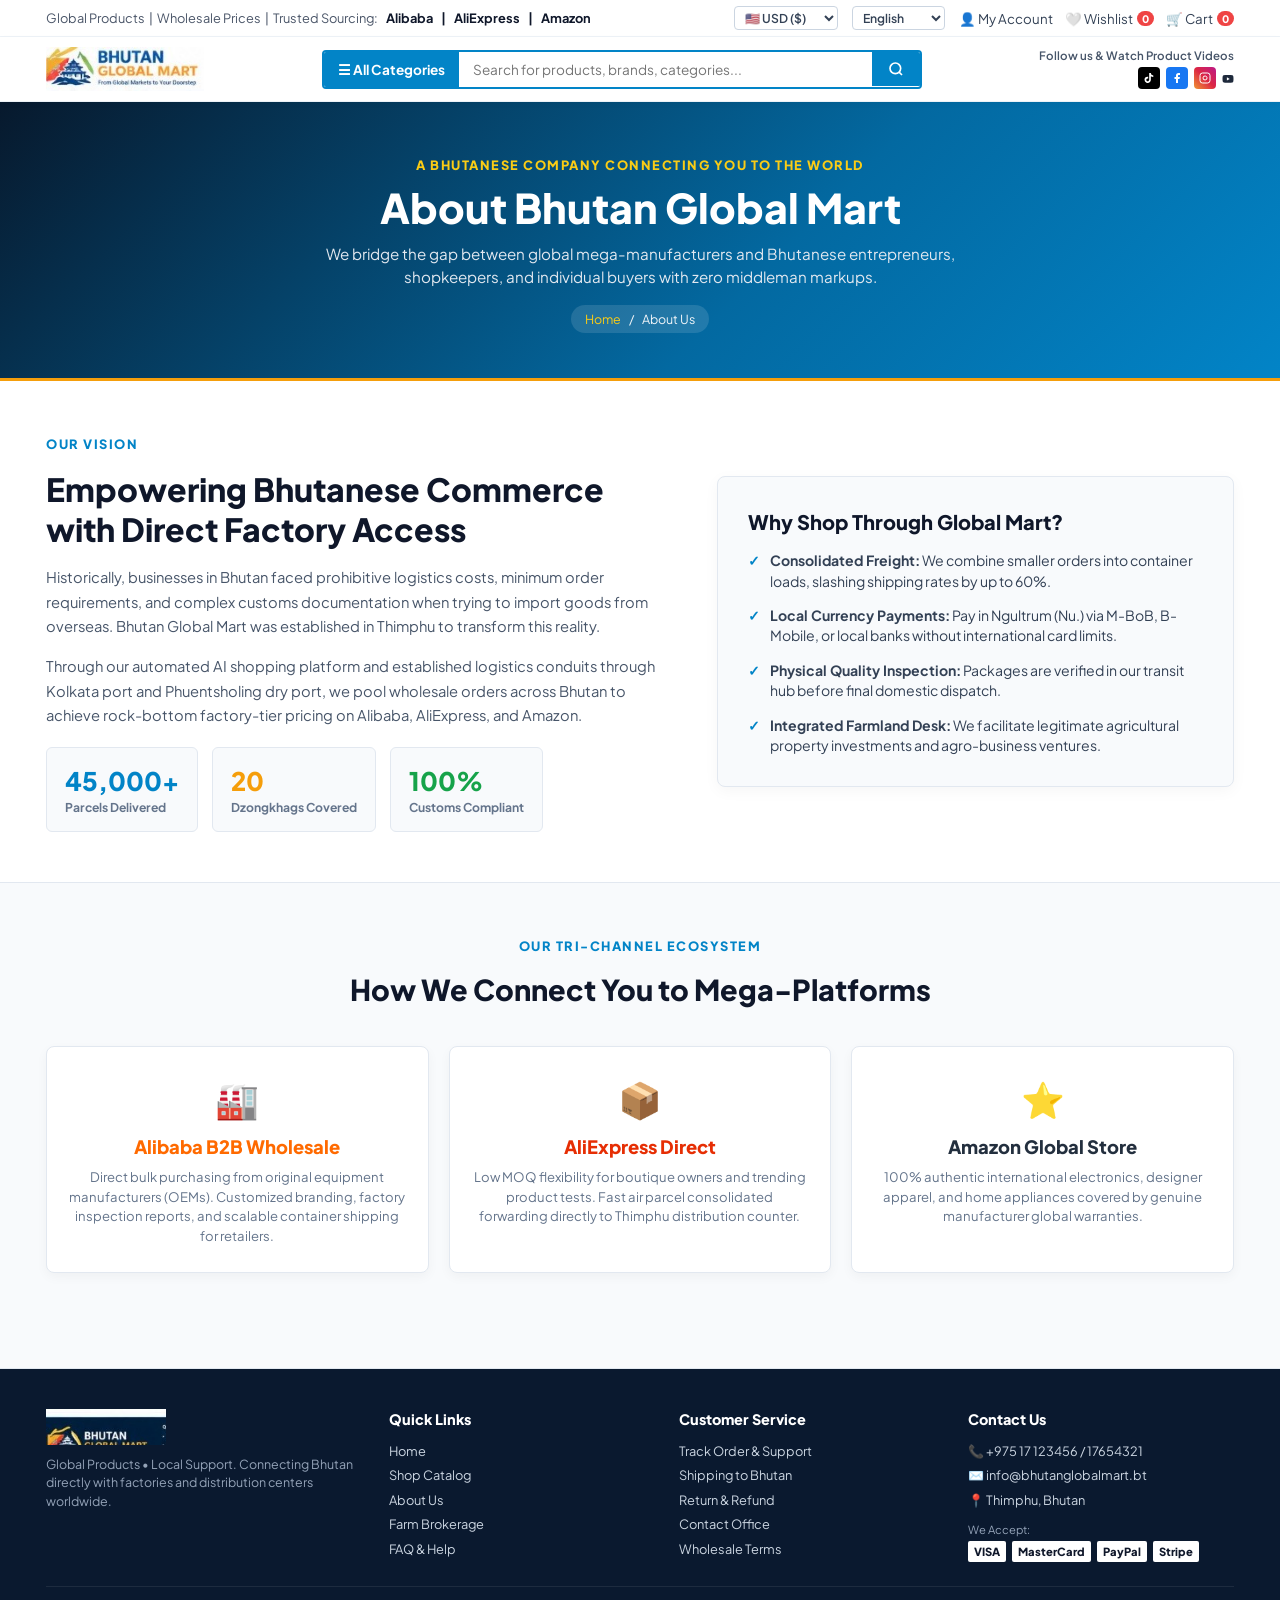
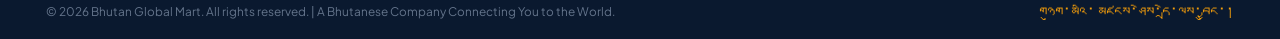
<file: about.html>
<!DOCTYPE html>
<html lang="en">
<head>
  <meta charset="UTF-8">
  <meta name="viewport" content="width=device-width, initial-scale=1.0">
  <title>About Us | Bhutan Global Mart - From Global Markets to Your Doorstep</title>
  <meta name="description" content="Learn how Bhutan Global Mart empowers businesses and shoppers across Bhutan with direct wholesale access to Alibaba, AliExpress and Amazon.">
  <link rel="stylesheet" href="css/style.css">
  <link rel="preconnect" href="https://fonts.googleapis.com">
  <link rel="preconnect" href="https://fonts.gstatic.com" crossorigin>
  <link href="https://fonts.googleapis.com/css2?family=Plus+Jakarta+Sans:wght@500;600;700;800;900&display=swap" rel="stylesheet">
</head>
<body>

  <!-- TOP BAR -->
  <header class="mart-top-bar">
    <div class="container">
      <div class="sourcing-partners-text">
        <span>Global Products &nbsp;|&nbsp; Wholesale Prices &nbsp;|&nbsp; Trusted Sourcing:</span>
        <div class="sourcing-partner-links">
          <a href="https://www.alibaba.com" target="_blank" rel="noopener">Alibaba</a>
          <span>|</span>
          <a href="https://www.aliexpress.com" target="_blank" rel="noopener">AliExpress</a>
          <span>|</span>
          <a href="https://www.amazon.com" target="_blank" rel="noopener">Amazon</a>
        </div>
      </div>

      <div class="top-bar-right-controls">
        <select class="currency-select-box" id="currencySelector" aria-label="Currency Selector">
          <option value="USD">🇺🇸 USD ($)</option>
          <option value="BTN">🇧🇹 BTN (Nu.)</option>
          <option value="INR">🇮🇳 INR (₹)</option>
        </select>

        <select class="lang-select-box" aria-label="Language Selector">
          <option>English</option>
          <option>Dzongkha</option>
        </select>

        <div class="user-nav-links">
          <button type="button" class="user-nav-item" onclick="alert('Account login portal')">
            <span>👤 My Account</span>
          </button>
          <button type="button" class="user-nav-item" id="wishlistTrigger">
            <span>🤍 Wishlist</span>
            <span class="counter-badge" id="wishlistCountBadge">0</span>
          </button>
          <button type="button" class="user-nav-item" id="cartTrigger">
            <span>🛒 Cart</span>
            <span class="counter-badge" id="cartCountBadge">0</span>
          </button>
        </div>
      </div>
    </div>
  </header>

  <!-- MAIN NAVIGATION & SEARCH -->
  <nav class="mart-main-header">
    <div class="container mart-header-row">
      <a href="index.html" class="mart-site-logo">
        <img src="assets/logo.jpg" alt="Bhutan Global Mart Logo" class="mart-logo-img">
      </a>

      <div class="search-category-combo">
        <button type="button" class="btn-all-categories-head" onclick="location.href='shop.html'">
          <span>☰ All Categories</span>
        </button>
        <input type="search" class="search-field-input" placeholder="Search for products, brands, categories...">
        <button type="button" class="btn-search-icon-submit" onclick="location.href='shop.html'" aria-label="Search Catalog">
          <svg width="16" height="16" viewBox="0 0 24 24" fill="none" stroke="currentColor" stroke-width="2.5"><circle cx="11" cy="11" r="8"></circle><line x1="21" y1="21" x2="16.65" y2="16.65"></line></svg>
        </button>
      </div>

      <div class="header-social-channels">
        <span class="social-watch-text">Follow us &amp; Watch Product Videos</span>
        <div class="social-pills-row">
          <a href="#" class="social-pill-icon tiktok" title="TikTok"><svg width="12" height="12" viewBox="0 0 24 24" fill="currentColor"><path d="M19.59 6.69a4.83 4.83 0 0 1-3.77-4.25V2h-3.45v13.67a2.89 2.89 0 0 1-5.2 1.74 2.89 2.89 0 0 1 2.31-4.64c.29 0 .58.04.85.12V9.4a6.33 6.33 0 0 0-.85-.06A6.34 6.34 0 0 0 3 15.68a6.34 6.34 0 0 0 10.82 4.48 6.3 6.3 0 0 0 1.87-4.49V8.65a8.28 8.28 0 0 0 4.9 1.58V6.78a4.83 4.83 0 0 1-1-.09z"/></svg></a>
          <a href="#" class="social-pill-icon fb" title="Facebook"><svg width="12" height="12" viewBox="0 0 24 24" fill="currentColor"><path d="M18 2h-3a5 5 0 0 0-5 5v3H7v4h3v8h4v-8h3l1-4h-4V7a1 1 0 0 1 1-1h3z"/></svg></a>
          <a href="#" class="social-pill-icon ig" title="Instagram"><svg width="12" height="12" viewBox="0 0 24 24" fill="none" stroke="currentColor" stroke-width="2"><rect x="2" y="2" width="20" height="20" rx="5" ry="5"></rect><path d="M16 11.37A4 4 0 1 1 12.63 8 4 4 0 0 1 16 11.37z"></path></svg></a>
          <a href="#" class="social-circle yt" title="YouTube"><svg width="12" height="12" viewBox="0 0 24 24" fill="currentColor"><path d="M22.54 6.42a2.78 2.78 0 0 0-1.94-2C18.88 4 12 4 12 4s-6.88 0-8.6.46a2.78 2.78 0 0 0-1.94 2A29 29 0 0 0 1 11.75a29 29 0 0 0 .46 5.33A2.78 2.78 0 0 0 3.4 19c1.72.46 8.6.46 8.6.46s6.88 0 8.6-.46a2.78 2.78 0 0 0 1.94-2 29 29 0 0 0 .46-5.25 29 29 0 0 0-.46-5.33zM9.75 15.02V8.48l5.75 3.27-5.75 3.27z"/></svg></a>
        </div>
      </div>
    </div>
  </nav>

  <!-- SUBPAGE HERO BANNER -->
  <section class="subpage-mart-hero">
    <div class="container">
      <span class="subpage-mart-tagline">A Bhutanese Company Connecting You to the World</span>
      <h1 class="subpage-mart-title">About Bhutan Global Mart</h1>
      <p class="subpage-mart-desc">
        We bridge the gap between global mega-manufacturers and Bhutanese entrepreneurs, shopkeepers, and individual buyers with zero middleman markups.
      </p>
      <div class="subpage-mart-breadcrumb">
        <a href="index.html">Home</a>
        <span>/</span>
        <span>About Us</span>
      </div>
    </div>
  </section>

  <!-- MISSION & STORY -->
  <section style="padding: 50px 0; background: #ffffff;">
    <div class="container">
      <div style="display: grid; grid-template-columns: 1.1fr 0.9fr; gap: 40px; align-items: center;">
        <div>
          <span class="subpage-mart-tagline" style="color: #0284c7;">Our Vision</span>
          <h2 style="font-size: 2rem; font-weight: 900; color: #0f172a; margin: 8px 0 16px; line-height: 1.25;">
            Empowering Bhutanese Commerce with Direct Factory Access
          </h2>
          <p style="font-size: 0.92rem; color: #475569; line-height: 1.65; margin-bottom: 16px;">
            Historically, businesses in Bhutan faced prohibitive logistics costs, minimum order requirements, and complex customs documentation when trying to import goods from overseas. Bhutan Global Mart was established in Thimphu to transform this reality.
          </p>
          <p style="font-size: 0.92rem; color: #475569; line-height: 1.65; margin-bottom: 20px;">
            Through our automated AI shopping platform and established logistics conduits through Kolkata port and Phuentsholing dry port, we pool wholesale orders across Bhutan to achieve rock-bottom factory-tier pricing on Alibaba, AliExpress, and Amazon.
          </p>

          <div style="display: flex; gap: 14px; flex-wrap: wrap;">
            <div style="background: #f8fafc; border: 1px solid #e2e8f0; padding: 14px 18px; border-radius: 6px; min-width: 140px;">
              <div style="font-size: 1.6rem; font-weight: 900; color: #0284c7;">45,000+</div>
              <div style="font-size: 0.76rem; font-weight: 700; color: #64748b;">Parcels Delivered</div>
            </div>
            <div style="background: #f8fafc; border: 1px solid #e2e8f0; padding: 14px 18px; border-radius: 6px; min-width: 140px;">
              <div style="font-size: 1.6rem; font-weight: 900; color: #f59e0b;">20</div>
              <div style="font-size: 0.76rem; font-weight: 700; color: #64748b;">Dzongkhags Covered</div>
            </div>
            <div style="background: #f8fafc; border: 1px solid #e2e8f0; padding: 14px 18px; border-radius: 6px; min-width: 140px;">
              <div style="font-size: 1.6rem; font-weight: 900; color: #16a34a;">100%</div>
              <div style="font-size: 0.76rem; font-weight: 700; color: #64748b;">Customs Compliant</div>
            </div>
          </div>
        </div>

        <div style="background: #f8fafc; border: 1px solid #e2e8f0; border-radius: 8px; padding: 30px; box-shadow: 0 4px 15px rgba(0,0,0,0.04);">
          <h3 style="font-size: 1.25rem; font-weight: 900; color: #0f172a; margin-bottom: 14px;">Why Shop Through Global Mart?</h3>
          <ul style="list-style: none; display: flex; flex-direction: column; gap: 14px; font-size: 0.88rem; color: #334155;">
            <li style="display: flex; gap: 10px;">
              <span style="color:#0284c7; font-weight:900;">✓</span>
              <span><strong>Consolidated Freight:</strong> We combine smaller orders into container loads, slashing shipping rates by up to 60%.</span>
            </li>
            <li style="display: flex; gap: 10px;">
              <span style="color:#0284c7; font-weight:900;">✓</span>
              <span><strong>Local Currency Payments:</strong> Pay in Ngultrum (Nu.) via M-BoB, B-Mobile, or local banks without international card limits.</span>
            </li>
            <li style="display: flex; gap: 10px;">
              <span style="color:#0284c7; font-weight:900;">✓</span>
              <span><strong>Physical Quality Inspection:</strong> Packages are verified in our transit hub before final domestic dispatch.</span>
            </li>
            <li style="display: flex; gap: 10px;">
              <span style="color:#0284c7; font-weight:900;">✓</span>
              <span><strong>Integrated Farmland Desk:</strong> We facilitate legitimate agricultural property investments and agro-business ventures.</span>
            </li>
          </ul>
        </div>
      </div>
    </div>
  </section>

  <!-- 3 SOURCING ECOSYSTEM CHANNELS -->
  <section style="background: #f8fafc; padding: 50px 0 60px; border-top: 1px solid #e2e8f0; border-bottom: 1px solid #e2e8f0;">
    <div class="container">
      <div style="text-align: center; max-width: 650px; margin: 0 auto 35px;">
        <span class="subpage-mart-tagline" style="color: #0284c7;">Our Tri-Channel Ecosystem</span>
        <h2 style="font-size: 1.8rem; font-weight: 900; color: #0f172a; margin-top: 6px;">How We Connect You to Mega-Platforms</h2>
      </div>

      <div class="partner-showcase-grid">
        <div class="partner-box-card">
          <div class="partner-icon-large">🏭</div>
          <h3 class="partner-box-title" style="color: #ff6a00;">Alibaba B2B Wholesale</h3>
          <p class="partner-box-desc">
            Direct bulk purchasing from original equipment manufacturers (OEMs). Customized branding, factory inspection reports, and scalable container shipping for retailers.
          </p>
        </div>

        <div class="partner-box-card">
          <div class="partner-icon-large">📦</div>
          <h3 class="partner-box-title" style="color: #e62e04;">AliExpress Direct</h3>
          <p class="partner-box-desc">
            Low MOQ flexibility for boutique owners and trending product tests. Fast air parcel consolidated forwarding directly to Thimphu distribution counter.
          </p>
        </div>

        <div class="partner-box-card">
          <div class="partner-icon-large">⭐</div>
          <h3 class="partner-box-title" style="color: #232f3e;">Amazon Global Store</h3>
          <p class="partner-box-desc">
            100% authentic international electronics, designer apparel, and home appliances covered by genuine manufacturer global warranties.
          </p>
        </div>
      </div>
    </div>
  </section>

  <!-- FOOTER -->
  <footer class="mart-footer-section">
    <div class="container">
      <div class="mart-footer-columns">
        <div>
          <img src="assets/footer-logo.jpg" alt="Bhutan Global Mart Footer Logo" style="height:36px; margin-bottom:10px;">
          <p style="font-size:0.78rem; color:#94a3b8; line-height:1.5;">
            Global Products &bull; Local Support. Connecting Bhutan directly with factories and distribution centers worldwide.
          </p>
        </div>

        <div>
          <h4 class="mart-footer-title">Quick Links</h4>
          <ul class="mart-footer-links-list">
            <li><a href="index.html">Home</a></li>
            <li><a href="shop.html">Shop Catalog</a></li>
            <li><a href="about.html">About Us</a></li>
            <li><a href="farm-brokerage.html">Farm Brokerage</a></li>
            <li><a href="faq.html">FAQ &amp; Help</a></li>
          </ul>
        </div>

        <div>
          <h4 class="mart-footer-title">Customer Service</h4>
          <ul class="mart-footer-links-list">
            <li><a href="contact.html">Track Order &amp; Support</a></li>
            <li><a href="faq.html#shipping">Shipping to Bhutan</a></li>
            <li><a href="faq.html#returns">Return &amp; Refund</a></li>
            <li><a href="contact.html">Contact Office</a></li>
            <li><a href="faq.html">Wholesale Terms</a></li>
          </ul>
        </div>

        <div>
          <h4 class="mart-footer-title">Contact Us</h4>
          <ul class="mart-footer-links-list">
            <li>📞 +975 17 123456 / 17654321</li>
            <li>✉️ info@bhutanglobalmart.bt</li>
            <li>📍 Thimphu, Bhutan</li>
          </ul>
          <div style="margin-top:12px;">
            <span style="font-size:0.7rem; color:#94a3b8; display:block; margin-bottom:4px;">We Accept:</span>
            <div style="display:flex; gap:6px; font-size:0.7rem; font-weight:800; color:#0f172a;">
              <span style="background:#fff; padding:2px 6px; border-radius:2px;">VISA</span>
              <span style="background:#fff; padding:2px 6px; border-radius:2px;">MasterCard</span>
              <span style="background:#fff; padding:2px 6px; border-radius:2px;">PayPal</span>
              <span style="background:#fff; padding:2px 6px; border-radius:2px;">Stripe</span>
            </div>
          </div>
        </div>
      </div>

      <div class="mart-footer-bottom-line">
        <div>&copy; 2026 Bhutan Global Mart. All rights reserved. | A Bhutanese Company Connecting You to the World.</div>
        <div class="dzongkha-footer-script">གཉུག་མའི་ མཛངས་ཤེས་དྲེ་ལས་བྱུང་།</div>
      </div>
    </div>
  </footer>

  <script src="js/main.js"></script>
</body>
</html>
</file>
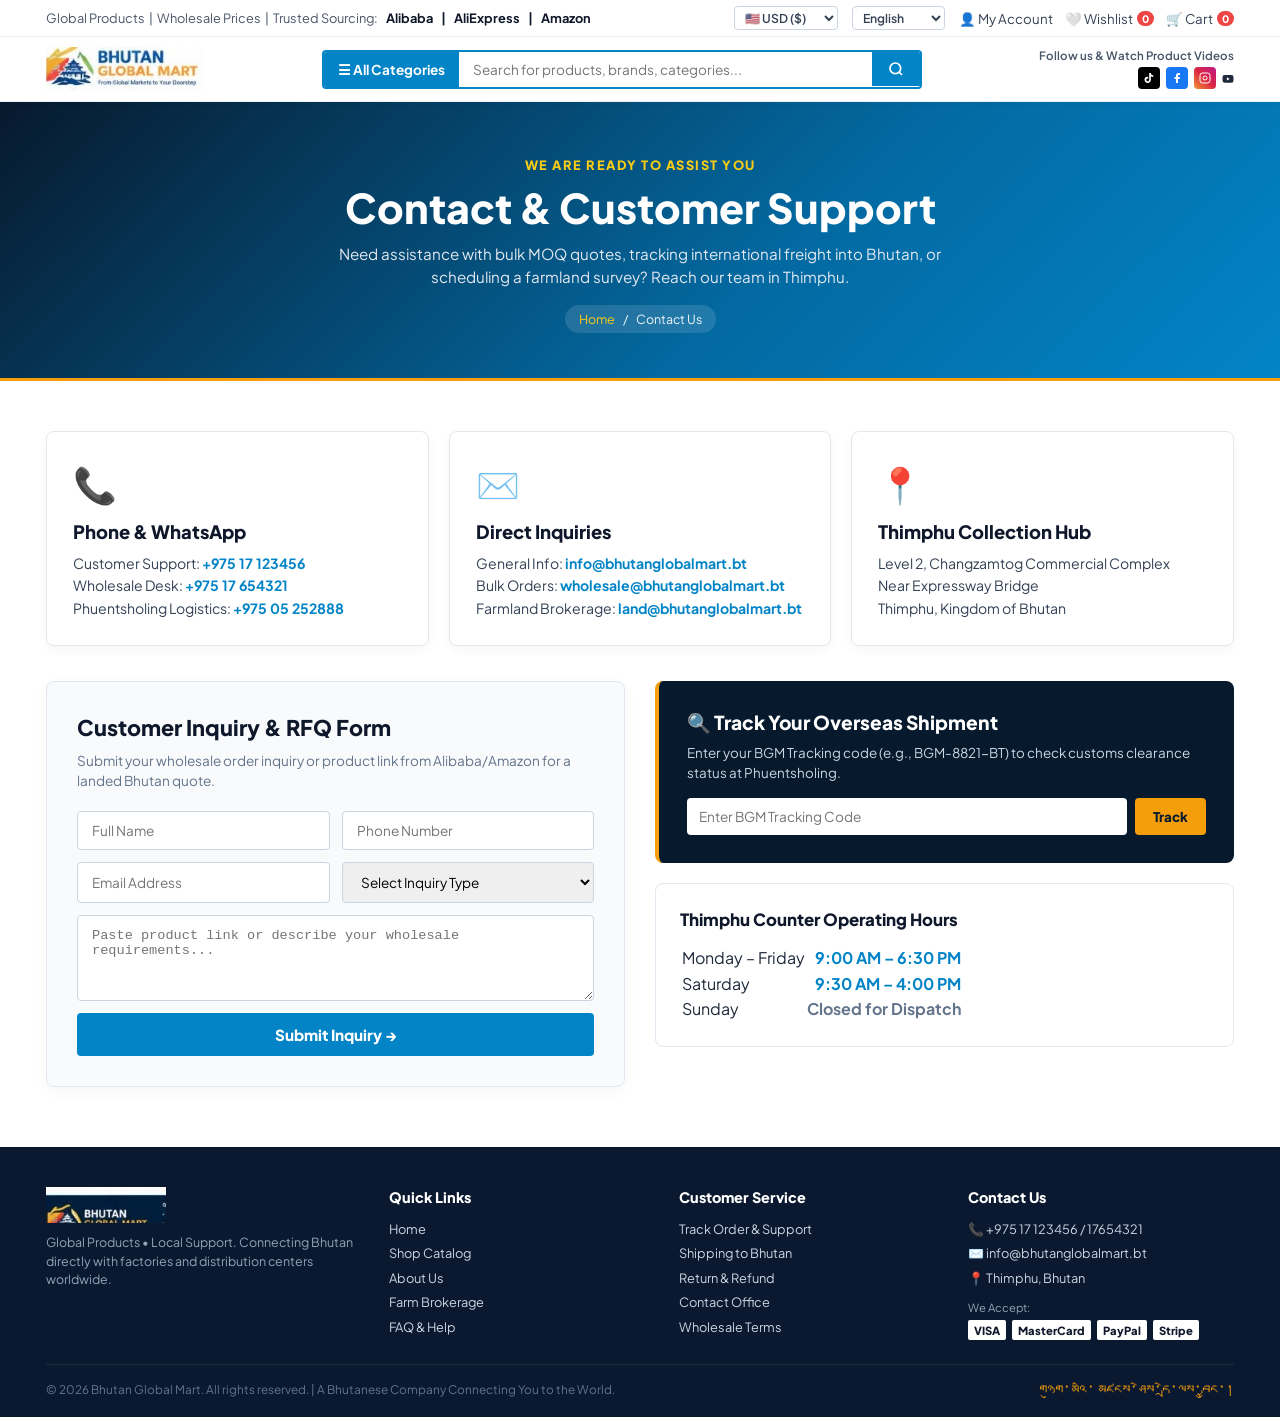
<file: contact.html>
<!DOCTYPE html>
<html lang="en">
<head>
  <meta charset="UTF-8">
  <meta name="viewport" content="width=device-width, initial-scale=1.0">
  <title>Contact &amp; Customer Support | Bhutan Global Mart</title>
  <meta name="description" content="Contact Bhutan Global Mart for wholesale order assistance, parcel tracking, Farmland brokerage, or visit our Thimphu distribution counter.">
  <link rel="stylesheet" href="css/style.css">
  <link rel="preconnect" href="https://fonts.googleapis.com">
  <link rel="preconnect" href="https://fonts.gstatic.com" crossorigin>
  <link href="https://fonts.googleapis.com/css2?family=Plus+Jakarta+Sans:wght@500;600;700;800;900&display=swap" rel="stylesheet">
</head>
<body>

  <!-- TOP BAR -->
  <header class="mart-top-bar">
    <div class="container">
      <div class="sourcing-partners-text">
        <span>Global Products &nbsp;|&nbsp; Wholesale Prices &nbsp;|&nbsp; Trusted Sourcing:</span>
        <div class="sourcing-partner-links">
          <a href="https://www.alibaba.com" target="_blank" rel="noopener">Alibaba</a>
          <span>|</span>
          <a href="https://www.aliexpress.com" target="_blank" rel="noopener">AliExpress</a>
          <span>|</span>
          <a href="https://www.amazon.com" target="_blank" rel="noopener">Amazon</a>
        </div>
      </div>

      <div class="top-bar-right-controls">
        <select class="currency-select-box" id="currencySelector" aria-label="Currency Selector">
          <option value="USD">🇺🇸 USD ($)</option>
          <option value="BTN">🇧🇹 BTN (Nu.)</option>
          <option value="INR">🇮🇳 INR (₹)</option>
        </select>

        <select class="lang-select-box" aria-label="Language Selector">
          <option>English</option>
          <option>Dzongkha</option>
        </select>

        <div class="user-nav-links">
          <button type="button" class="user-nav-item" onclick="alert('Account login portal')">
            <span>👤 My Account</span>
          </button>
          <button type="button" class="user-nav-item" id="wishlistTrigger">
            <span>🤍 Wishlist</span>
            <span class="counter-badge" id="wishlistCountBadge">0</span>
          </button>
          <button type="button" class="user-nav-item" id="cartTrigger">
            <span>🛒 Cart</span>
            <span class="counter-badge" id="cartCountBadge">0</span>
          </button>
        </div>
      </div>
    </div>
  </header>

  <!-- MAIN NAVIGATION & SEARCH -->
  <nav class="mart-main-header">
    <div class="container mart-header-row">
      <a href="index.html" class="mart-site-logo">
        <img src="assets/logo.jpg" alt="Bhutan Global Mart Logo" class="mart-logo-img">
      </a>

      <div class="search-category-combo">
        <button type="button" class="btn-all-categories-head" onclick="location.href='shop.html'">
          <span>☰ All Categories</span>
        </button>
        <input type="search" class="search-field-input" placeholder="Search for products, brands, categories...">
        <button type="button" class="btn-search-icon-submit" onclick="location.href='shop.html'" aria-label="Search Catalog">
          <svg width="16" height="16" viewBox="0 0 24 24" fill="none" stroke="currentColor" stroke-width="2.5"><circle cx="11" cy="11" r="8"></circle><line x1="21" y1="21" x2="16.65" y2="16.65"></line></svg>
        </button>
      </div>

      <div class="header-social-channels">
        <span class="social-watch-text">Follow us &amp; Watch Product Videos</span>
        <div class="social-pills-row">
          <a href="#" class="social-pill-icon tiktok" title="TikTok"><svg width="12" height="12" viewBox="0 0 24 24" fill="currentColor"><path d="M19.59 6.69a4.83 4.83 0 0 1-3.77-4.25V2h-3.45v13.67a2.89 2.89 0 0 1-5.2 1.74 2.89 2.89 0 0 1 2.31-4.64c.29 0 .58.04.85.12V9.4a6.33 6.33 0 0 0-.85-.06A6.34 6.34 0 0 0 3 15.68a6.34 6.34 0 0 0 10.82 4.48 6.3 6.3 0 0 0 1.87-4.49V8.65a8.28 8.28 0 0 0 4.9 1.58V6.78a4.83 4.83 0 0 1-1-.09z"/></svg></a>
          <a href="#" class="social-pill-icon fb" title="Facebook"><svg width="12" height="12" viewBox="0 0 24 24" fill="currentColor"><path d="M18 2h-3a5 5 0 0 0-5 5v3H7v4h3v8h4v-8h3l1-4h-4V7a1 1 0 0 1 1-1h3z"/></svg></a>
          <a href="#" class="social-pill-icon ig" title="Instagram"><svg width="12" height="12" viewBox="0 0 24 24" fill="none" stroke="currentColor" stroke-width="2"><rect x="2" y="2" width="20" height="20" rx="5" ry="5"></rect><path d="M16 11.37A4 4 0 1 1 12.63 8 4 4 0 0 1 16 11.37z"></path></svg></a>
          <a href="#" class="social-circle yt" title="YouTube"><svg width="12" height="12" viewBox="0 0 24 24" fill="currentColor"><path d="M22.54 6.42a2.78 2.78 0 0 0-1.94-2C18.88 4 12 4 12 4s-6.88 0-8.6.46a2.78 2.78 0 0 0-1.94 2A29 29 0 0 0 1 11.75a29 29 0 0 0 .46 5.33A2.78 2.78 0 0 0 3.4 19c1.72.46 8.6.46 8.6.46s6.88 0 8.6-.46a2.78 2.78 0 0 0 1.94-2 29 29 0 0 0 .46-5.25 29 29 0 0 0-.46-5.33zM9.75 15.02V8.48l5.75 3.27-5.75 3.27z"/></svg></a>
        </div>
      </div>
    </div>
  </nav>

  <!-- SUBPAGE HERO BANNER -->
  <section class="subpage-mart-hero">
    <div class="container">
      <span class="subpage-mart-tagline">We Are Ready to Assist You</span>
      <h1 class="subpage-mart-title">Contact &amp; Customer Support</h1>
      <p class="subpage-mart-desc">
        Need assistance with bulk MOQ quotes, tracking international freight into Bhutan, or scheduling a farmland survey? Reach our team in Thimphu.
      </p>
      <div class="subpage-mart-breadcrumb">
        <a href="index.html">Home</a>
        <span>/</span>
        <span>Contact Us</span>
      </div>
    </div>
  </section>

  <!-- MAIN CONTACT CHANNELS -->
  <section style="padding: 50px 0 60px; background: #ffffff;">
    <div class="container">
      <div class="partner-showcase-grid" style="margin-top: 0; margin-bottom: 35px;">
        <div class="partner-box-card" style="text-align: left; padding: 26px;">
          <div class="partner-icon-large">📞</div>
          <h3 class="partner-box-title">Phone &amp; WhatsApp</h3>
          <p class="partner-box-desc" style="font-size: 0.88rem; color: #334155; line-height: 1.6;">
            Customer Support: <a href="tel:+97517123456" style="color:#0284c7; font-weight:700;">+975 17 123456</a><br>
            Wholesale Desk: <a href="tel:+97517654321" style="color:#0284c7; font-weight:700;">+975 17 654321</a><br>
            Phuentsholing Logistics: <a href="tel:+97505252888" style="color:#0284c7; font-weight:700;">+975 05 252888</a>
          </p>
        </div>

        <div class="partner-box-card" style="text-align: left; padding: 26px;">
          <div class="partner-icon-large">✉️</div>
          <h3 class="partner-box-title">Direct Inquiries</h3>
          <p class="partner-box-desc" style="font-size: 0.88rem; color: #334155; line-height: 1.6;">
            General Info: <a href="mailto:info@bhutanglobalmart.bt" style="color:#0284c7; font-weight:700;">info@bhutanglobalmart.bt</a><br>
            Bulk Orders: <a href="mailto:wholesale@bhutanglobalmart.bt" style="color:#0284c7; font-weight:700;">wholesale@bhutanglobalmart.bt</a><br>
            Farmland Brokerage: <a href="mailto:land@bhutanglobalmart.bt" style="color:#0284c7; font-weight:700;">land@bhutanglobalmart.bt</a>
          </p>
        </div>

        <div class="partner-box-card" style="text-align: left; padding: 26px;">
          <div class="partner-icon-large">📍</div>
          <h3 class="partner-box-title">Thimphu Collection Hub</h3>
          <p class="partner-box-desc" style="font-size: 0.88rem; color: #334155; line-height: 1.6;">
            Level 2, Changzamtog Commercial Complex<br>
            Near Expressway Bridge<br>
            Thimphu, Kingdom of Bhutan
          </p>
        </div>
      </div>

      <!-- Form & Tracking Split -->
      <div style="display: grid; grid-template-columns: 1fr 1fr; gap: 30px;">
        <!-- Left: Form -->
        <div style="background: #f8fafc; border: 1px solid #e2e8f0; border-radius: 8px; padding: 30px; box-shadow: 0 4px 15px rgba(0,0,0,0.04);">
          <h2 style="font-size: 1.35rem; font-weight: 800; color: #0f172a; margin-bottom: 8px;">Customer Inquiry &amp; RFQ Form</h2>
          <p style="font-size: 0.85rem; color: #64748b; margin-bottom: 20px;">
            Submit your wholesale order inquiry or product link from Alibaba/Amazon for a landed Bhutan quote.
          </p>

          <form id="globalContactForm" style="display: flex; flex-direction: column; gap: 12px;">
            <div style="display: grid; grid-template-columns: 1fr 1fr; gap: 12px;">
              <input type="text" placeholder="Full Name" style="padding: 10px 14px; border: 1px solid #cbd5e1; border-radius: 4px; font-size: 0.85rem;" required>
              <input type="tel" placeholder="Phone Number" style="padding: 10px 14px; border: 1px solid #cbd5e1; border-radius: 4px; font-size: 0.85rem;" required>
            </div>
            <div style="display: grid; grid-template-columns: 1fr 1fr; gap: 12px;">
              <input type="email" placeholder="Email Address" style="padding: 10px 14px; border: 1px solid #cbd5e1; border-radius: 4px; font-size: 0.85rem;" required>
              <select style="padding: 10px 14px; border: 1px solid #cbd5e1; border-radius: 4px; font-size: 0.85rem;" required>
                <option value="" disabled selected>Select Inquiry Type</option>
                <option value="Wholesale Bulk Order">Wholesale Bulk Order &amp; MOQ</option>
                <option value="Track Existing Parcel">Track Existing Parcel</option>
                <option value="Product Sourcing Request">Sourcing Request (URL Link)</option>
                <option value="Farmland Consultation">Farmland Consultation</option>
              </select>
            </div>
            <textarea rows="4" placeholder="Paste product link or describe your wholesale requirements..." style="padding: 12px 14px; border: 1px solid #cbd5e1; border-radius: 4px; font-size: 0.85rem; resize: vertical;" required></textarea>
            <button type="submit" style="background: #0284c7; color: #fff; font-weight: 800; border: none; padding: 12px; border-radius: 4px; cursor: pointer; font-size: 0.95rem;">
              Submit Inquiry &rarr;
            </button>
          </form>
        </div>

        <!-- Right: Order Tracking Box & Counter Timings -->
        <div style="display: flex; flex-direction: column; gap: 20px;">
          <!-- Tracking Box -->
          <div style="background: #07192d; color: #fff; border-radius: 8px; padding: 28px; border-left: 4px solid #f59e0b;">
            <h3 style="font-size: 1.2rem; font-weight: 800; margin-bottom: 6px;">🔍 Track Your Overseas Shipment</h3>
            <p style="font-size: 0.84rem; color: #cbd5e1; margin-bottom: 16px;">
              Enter your BGM Tracking code (e.g., BGM-8821-BT) to check customs clearance status at Phuentsholing.
            </p>
            <div style="display: flex; gap: 8px;">
              <input type="text" id="trackingCodeInput" placeholder="Enter BGM Tracking Code" style="flex:1; padding: 10px 12px; border-radius: 4px; border: none; font-size: 0.85rem; color: #0f172a;">
              <button type="button" onclick="checkTracking()" style="background: #f59e0b; color: #07192d; font-weight: 800; border: none; padding: 0 18px; border-radius: 4px; cursor: pointer;">
                Track
              </button>
            </div>
            <div id="trackingResult" style="display: none; margin-top: 14px; padding: 12px; background: rgba(255,255,255,0.1); border-radius: 4px; font-size: 0.82rem; color: #facc15;">
              ✓ Status: Cleared Phuentsholing Dry Port. In transit to Thimphu Distribution Center. Expected: 2 business days.
            </div>
          </div>

          <!-- Counter Timings -->
          <div style="background: #ffffff; border: 1px solid #e2e8f0; border-radius: 8px; padding: 24px;">
            <h4 style="font-size: 1.05rem; font-weight: 800; color: #0f172a; margin-bottom: 12px;">Thimphu Counter Operating Hours</h4>
            <table class="hours-table" style="margin: 0;">
              <tbody>
                <tr>
                  <td>Monday &ndash; Friday</td>
                  <td style="text-align: right; font-weight: 700; color: #0284c7;">9:00 AM &ndash; 6:30 PM</td>
                </tr>
                <tr>
                  <td>Saturday</td>
                  <td style="text-align: right; font-weight: 700; color: #0284c7;">9:30 AM &ndash; 4:00 PM</td>
                </tr>
                <tr>
                  <td>Sunday</td>
                  <td style="text-align: right; font-weight: 700; color: #64748b;">Closed for Dispatch</td>
                </tr>
              </tbody>
            </table>
          </div>
        </div>
      </div>
    </div>
  </section>

  <!-- FOOTER -->
  <footer class="mart-footer-section">
    <div class="container">
      <div class="mart-footer-columns">
        <div>
          <img src="assets/footer-logo.jpg" alt="Bhutan Global Mart Footer Logo" style="height:36px; margin-bottom:10px;">
          <p style="font-size:0.78rem; color:#94a3b8; line-height:1.5;">
            Global Products &bull; Local Support. Connecting Bhutan directly with factories and distribution centers worldwide.
          </p>
        </div>

        <div>
          <h4 class="mart-footer-title">Quick Links</h4>
          <ul class="mart-footer-links-list">
            <li><a href="index.html">Home</a></li>
            <li><a href="shop.html">Shop Catalog</a></li>
            <li><a href="about.html">About Us</a></li>
            <li><a href="farm-brokerage.html">Farm Brokerage</a></li>
            <li><a href="faq.html">FAQ &amp; Help</a></li>
          </ul>
        </div>

        <div>
          <h4 class="mart-footer-title">Customer Service</h4>
          <ul class="mart-footer-links-list">
            <li><a href="contact.html">Track Order &amp; Support</a></li>
            <li><a href="faq.html#shipping">Shipping to Bhutan</a></li>
            <li><a href="faq.html#returns">Return &amp; Refund</a></li>
            <li><a href="contact.html">Contact Office</a></li>
            <li><a href="faq.html">Wholesale Terms</a></li>
          </ul>
        </div>

        <div>
          <h4 class="mart-footer-title">Contact Us</h4>
          <ul class="mart-footer-links-list">
            <li>📞 +975 17 123456 / 17654321</li>
            <li>✉️ info@bhutanglobalmart.bt</li>
            <li>📍 Thimphu, Bhutan</li>
          </ul>
          <div style="margin-top:12px;">
            <span style="font-size:0.7rem; color:#94a3b8; display:block; margin-bottom:4px;">We Accept:</span>
            <div style="display:flex; gap:6px; font-size:0.7rem; font-weight:800; color:#0f172a;">
              <span style="background:#fff; padding:2px 6px; border-radius:2px;">VISA</span>
              <span style="background:#fff; padding:2px 6px; border-radius:2px;">MasterCard</span>
              <span style="background:#fff; padding:2px 6px; border-radius:2px;">PayPal</span>
              <span style="background:#fff; padding:2px 6px; border-radius:2px;">Stripe</span>
            </div>
          </div>
        </div>
      </div>

      <div class="mart-footer-bottom-line">
        <div>&copy; 2026 Bhutan Global Mart. All rights reserved. | A Bhutanese Company Connecting You to the World.</div>
        <div class="dzongkha-footer-script">གཉུག་མའི་ མཛངས་ཤེས་དྲེ་ལས་བྱུང་།</div>
      </div>
    </div>
  </footer>

  <script src="js/main.js"></script>
  <script>
    function checkTracking() {
      const code = document.getElementById('trackingCodeInput').value.trim();
      const res = document.getElementById('trackingResult');
      if (code) {
        res.style.display = 'block';
      } else {
        alert('Please enter your BGM Tracking code');
      }
    }

    const form = document.getElementById('globalContactForm');
    if (form) {
      form.addEventListener('submit', (e) => {
        e.preventDefault();
        alert('Inquiry sent! A quotation with landed Bhutan costs will be delivered to your email/phone.');
        form.reset();
      });
    }
  </script>
</body>
</html>
</file>
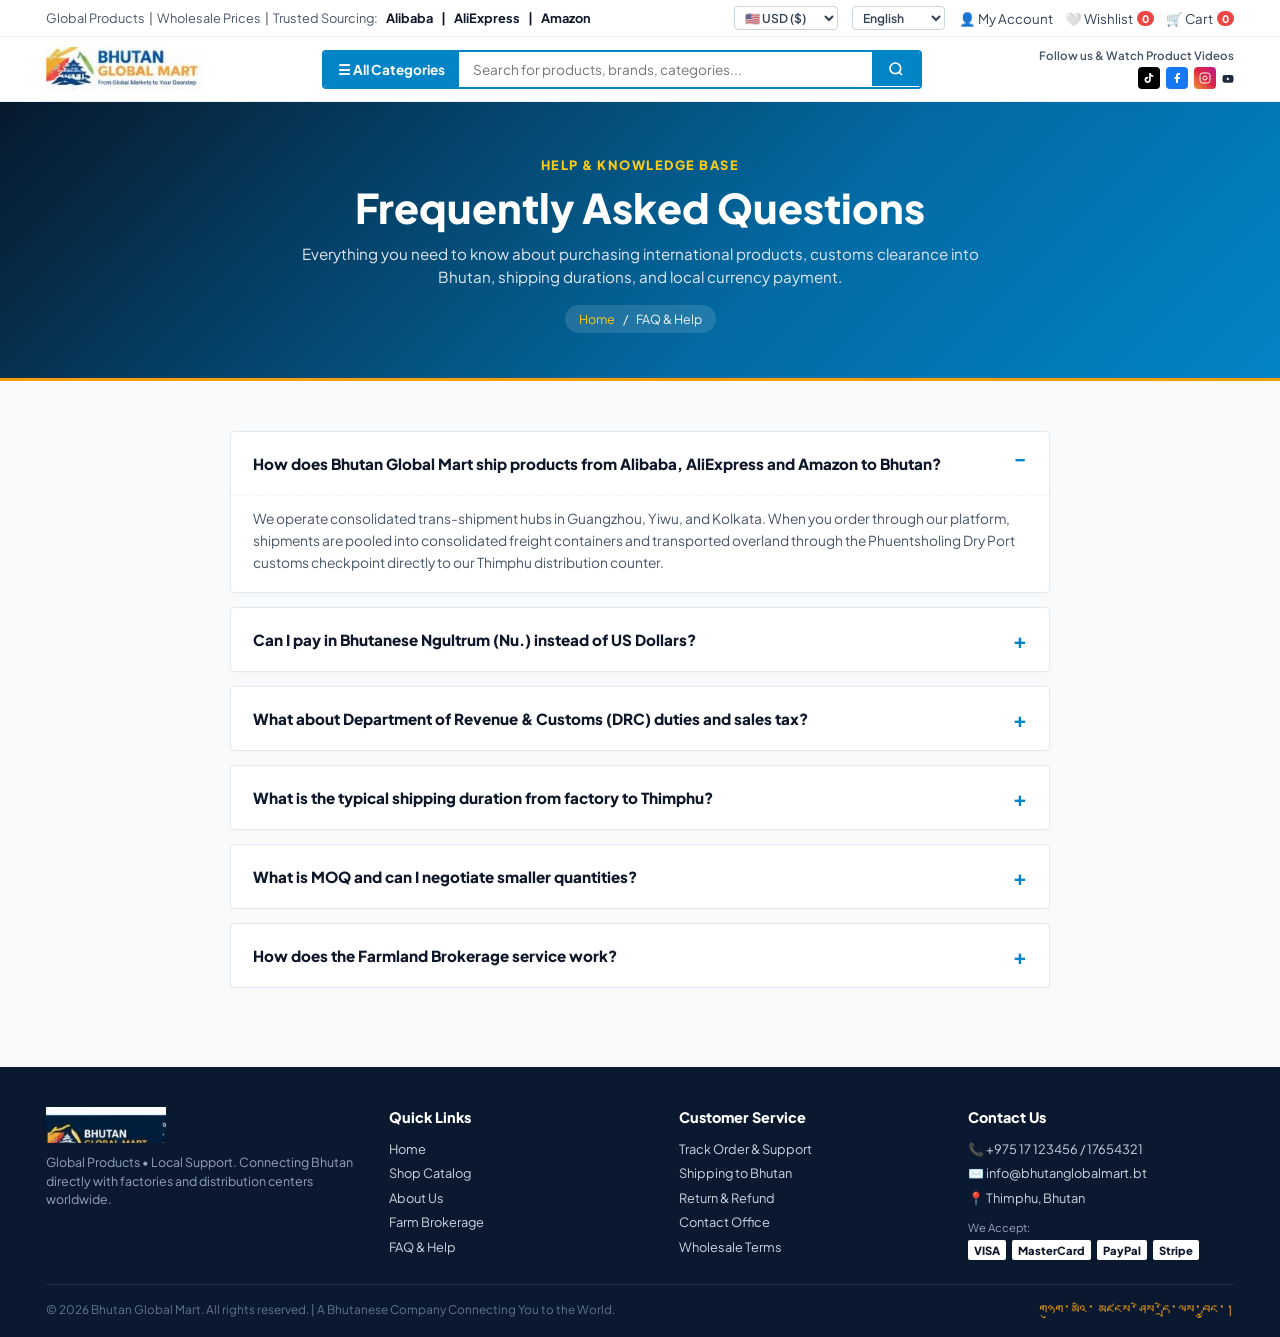
<file: faq.html>
<!DOCTYPE html>
<html lang="en">
<head>
  <meta charset="UTF-8">
  <meta name="viewport" content="width=device-width, initial-scale=1.0">
  <title>Frequently Asked Questions (FAQ) | Bhutan Global Mart</title>
  <meta name="description" content="Answers to common questions about buying from Alibaba, AliExpress and Amazon to Bhutan, shipping times, customs duty and payment methods.">
  <link rel="stylesheet" href="css/style.css">
  <link rel="preconnect" href="https://fonts.googleapis.com">
  <link rel="preconnect" href="https://fonts.gstatic.com" crossorigin>
  <link href="https://fonts.googleapis.com/css2?family=Plus+Jakarta+Sans:wght@500;600;700;800;900&display=swap" rel="stylesheet">
</head>
<body>

  <!-- TOP BAR -->
  <header class="mart-top-bar">
    <div class="container">
      <div class="sourcing-partners-text">
        <span>Global Products &nbsp;|&nbsp; Wholesale Prices &nbsp;|&nbsp; Trusted Sourcing:</span>
        <div class="sourcing-partner-links">
          <a href="https://www.alibaba.com" target="_blank" rel="noopener">Alibaba</a>
          <span>|</span>
          <a href="https://www.aliexpress.com" target="_blank" rel="noopener">AliExpress</a>
          <span>|</span>
          <a href="https://www.amazon.com" target="_blank" rel="noopener">Amazon</a>
        </div>
      </div>

      <div class="top-bar-right-controls">
        <select class="currency-select-box" id="currencySelector" aria-label="Currency Selector">
          <option value="USD">🇺🇸 USD ($)</option>
          <option value="BTN">🇧🇹 BTN (Nu.)</option>
          <option value="INR">🇮🇳 INR (₹)</option>
        </select>

        <select class="lang-select-box" aria-label="Language Selector">
          <option>English</option>
          <option>Dzongkha</option>
        </select>

        <div class="user-nav-links">
          <button type="button" class="user-nav-item" onclick="alert('Account login portal')">
            <span>👤 My Account</span>
          </button>
          <button type="button" class="user-nav-item" id="wishlistTrigger">
            <span>🤍 Wishlist</span>
            <span class="counter-badge" id="wishlistCountBadge">0</span>
          </button>
          <button type="button" class="user-nav-item" id="cartTrigger">
            <span>🛒 Cart</span>
            <span class="counter-badge" id="cartCountBadge">0</span>
          </button>
        </div>
      </div>
    </div>
  </header>

  <!-- MAIN NAVIGATION & SEARCH -->
  <nav class="mart-main-header">
    <div class="container mart-header-row">
      <a href="index.html" class="mart-site-logo">
        <img src="assets/logo.jpg" alt="Bhutan Global Mart Logo" class="mart-logo-img">
      </a>

      <div class="search-category-combo">
        <button type="button" class="btn-all-categories-head" onclick="location.href='shop.html'">
          <span>☰ All Categories</span>
        </button>
        <input type="search" class="search-field-input" placeholder="Search for products, brands, categories...">
        <button type="button" class="btn-search-icon-submit" onclick="location.href='shop.html'" aria-label="Search Catalog">
          <svg width="16" height="16" viewBox="0 0 24 24" fill="none" stroke="currentColor" stroke-width="2.5"><circle cx="11" cy="11" r="8"></circle><line x1="21" y1="21" x2="16.65" y2="16.65"></line></svg>
        </button>
      </div>

      <div class="header-social-channels">
        <span class="social-watch-text">Follow us &amp; Watch Product Videos</span>
        <div class="social-pills-row">
          <a href="#" class="social-pill-icon tiktok" title="TikTok"><svg width="12" height="12" viewBox="0 0 24 24" fill="currentColor"><path d="M19.59 6.69a4.83 4.83 0 0 1-3.77-4.25V2h-3.45v13.67a2.89 2.89 0 0 1-5.2 1.74 2.89 2.89 0 0 1 2.31-4.64c.29 0 .58.04.85.12V9.4a6.33 6.33 0 0 0-.85-.06A6.34 6.34 0 0 0 3 15.68a6.34 6.34 0 0 0 10.82 4.48 6.3 6.3 0 0 0 1.87-4.49V8.65a8.28 8.28 0 0 0 4.9 1.58V6.78a4.83 4.83 0 0 1-1-.09z"/></svg></a>
          <a href="#" class="social-pill-icon fb" title="Facebook"><svg width="12" height="12" viewBox="0 0 24 24" fill="currentColor"><path d="M18 2h-3a5 5 0 0 0-5 5v3H7v4h3v8h4v-8h3l1-4h-4V7a1 1 0 0 1 1-1h3z"/></svg></a>
          <a href="#" class="social-pill-icon ig" title="Instagram"><svg width="12" height="12" viewBox="0 0 24 24" fill="none" stroke="currentColor" stroke-width="2"><rect x="2" y="2" width="20" height="20" rx="5" ry="5"></rect><path d="M16 11.37A4 4 0 1 1 12.63 8 4 4 0 0 1 16 11.37z"></path></svg></a>
          <a href="#" class="social-circle yt" title="YouTube"><svg width="12" height="12" viewBox="0 0 24 24" fill="currentColor"><path d="M22.54 6.42a2.78 2.78 0 0 0-1.94-2C18.88 4 12 4 12 4s-6.88 0-8.6.46a2.78 2.78 0 0 0-1.94 2A29 29 0 0 0 1 11.75a29 29 0 0 0 .46 5.33A2.78 2.78 0 0 0 3.4 19c1.72.46 8.6.46 8.6.46s6.88 0 8.6-.46a2.78 2.78 0 0 0 1.94-2 29 29 0 0 0 .46-5.25 29 29 0 0 0-.46-5.33zM9.75 15.02V8.48l5.75 3.27-5.75 3.27z"/></svg></a>
        </div>
      </div>
    </div>
  </nav>

  <!-- SUBPAGE HERO BANNER -->
  <section class="subpage-mart-hero">
    <div class="container">
      <span class="subpage-mart-tagline">Help &amp; Knowledge Base</span>
      <h1 class="subpage-mart-title">Frequently Asked Questions</h1>
      <p class="subpage-mart-desc">
        Everything you need to know about purchasing international products, customs clearance into Bhutan, shipping durations, and local currency payment.
      </p>
      <div class="subpage-mart-breadcrumb">
        <a href="index.html">Home</a>
        <span>/</span>
        <span>FAQ &amp; Help</span>
      </div>
    </div>
  </section>

  <!-- FAQ ACCORDION LIST -->
  <section style="padding: 50px 0 65px; background: #f8fafc;">
    <div class="container">
      <div class="faq-container-narrow">
        <!-- 1 -->
        <div class="faq-card-item active">
          <button type="button" class="faq-question-button" onclick="toggleFaq(this)">
            How does Bhutan Global Mart ship products from Alibaba, AliExpress and Amazon to Bhutan?
          </button>
          <div class="faq-answer-panel">
            We operate consolidated trans-shipment hubs in Guangzhou, Yiwu, and Kolkata. When you order through our platform, shipments are pooled into consolidated freight containers and transported overland through the Phuentsholing Dry Port customs checkpoint directly to our Thimphu distribution counter.
          </div>
        </div>

        <!-- 2 -->
        <div class="faq-card-item">
          <button type="button" class="faq-question-button" onclick="toggleFaq(this)">
            Can I pay in Bhutanese Ngultrum (Nu.) instead of US Dollars?
          </button>
          <div class="faq-answer-panel">
            Yes! That is one of our primary advantages. You do not need an international forex card with RMA limits. You can pay seamlessly in BTN (Nu.) via local mobile banking (mBoB, B-Mobile, Druk PNB, BNB) or bank deposit. We handle all overseas currency exchange.
          </div>
        </div>

        <!-- 3 -->
        <div class="faq-card-item">
          <button type="button" class="faq-question-button" onclick="toggleFaq(this)">
            What about Department of Revenue &amp; Customs (DRC) duties and sales tax?
          </button>
          <div class="faq-answer-panel">
            All prices quoted via our landed cost calculator include applicable Bhutan Customs tariffs and Bhutan Goods and Services Tax (BST). There are zero surprise fees upon parcel collection at our Thimphu hub.
          </div>
        </div>

        <!-- 4 -->
        <div class="faq-card-item">
          <button type="button" class="faq-question-button" onclick="toggleFaq(this)">
            What is the typical shipping duration from factory to Thimphu?
          </button>
          <div class="faq-answer-panel">
            Standard Air Express consolidated freight arrives within 10 to 14 business days from supplier dispatch. Bulk sea/rail container orders from Alibaba take 25 to 35 days and offer the deepest freight savings.
          </div>
        </div>

        <!-- 5 -->
        <div class="faq-card-item">
          <button type="button" class="faq-question-button" onclick="toggleFaq(this)">
            What is MOQ and can I negotiate smaller quantities?
          </button>
          <div class="faq-answer-panel">
            MOQ stands for Minimum Order Quantity required by manufacturers. Our interactive AI assistant and wholesale brokers can often negotiate smaller sample MOQs or bundle your order with other Bhutanese merchants ordering the same inventory.
          </div>
        </div>

        <!-- 6 -->
        <div class="faq-card-item">
          <button type="button" class="faq-question-button" onclick="toggleFaq(this)">
            How does the Farmland Brokerage service work?
          </button>
          <div class="faq-answer-panel">
            Our farmland desk showcases legally verified agricultural lands across Paro, Thimphu, Punakha and Wangdue. We arrange 4K drone video tours, inspect land titles (Thram) with the National Land Commission, and handle all legal conveyance and sale deed drafting under Bhutanese law.
          </div>
        </div>
      </div>
    </div>
  </section>

  <!-- FOOTER -->
  <footer class="mart-footer-section">
    <div class="container">
      <div class="mart-footer-columns">
        <div>
          <img src="assets/footer-logo.jpg" alt="Bhutan Global Mart Footer Logo" style="height:36px; margin-bottom:10px;">
          <p style="font-size:0.78rem; color:#94a3b8; line-height:1.5;">
            Global Products &bull; Local Support. Connecting Bhutan directly with factories and distribution centers worldwide.
          </p>
        </div>

        <div>
          <h4 class="mart-footer-title">Quick Links</h4>
          <ul class="mart-footer-links-list">
            <li><a href="index.html">Home</a></li>
            <li><a href="shop.html">Shop Catalog</a></li>
            <li><a href="about.html">About Us</a></li>
            <li><a href="farm-brokerage.html">Farm Brokerage</a></li>
            <li><a href="faq.html">FAQ &amp; Help</a></li>
          </ul>
        </div>

        <div>
          <h4 class="mart-footer-title">Customer Service</h4>
          <ul class="mart-footer-links-list">
            <li><a href="contact.html">Track Order &amp; Support</a></li>
            <li><a href="faq.html#shipping">Shipping to Bhutan</a></li>
            <li><a href="faq.html#returns">Return &amp; Refund</a></li>
            <li><a href="contact.html">Contact Office</a></li>
            <li><a href="faq.html">Wholesale Terms</a></li>
          </ul>
        </div>

        <div>
          <h4 class="mart-footer-title">Contact Us</h4>
          <ul class="mart-footer-links-list">
            <li>📞 +975 17 123456 / 17654321</li>
            <li>✉️ info@bhutanglobalmart.bt</li>
            <li>📍 Thimphu, Bhutan</li>
          </ul>
          <div style="margin-top:12px;">
            <span style="font-size:0.7rem; color:#94a3b8; display:block; margin-bottom:4px;">We Accept:</span>
            <div style="display:flex; gap:6px; font-size:0.7rem; font-weight:800; color:#0f172a;">
              <span style="background:#fff; padding:2px 6px; border-radius:2px;">VISA</span>
              <span style="background:#fff; padding:2px 6px; border-radius:2px;">MasterCard</span>
              <span style="background:#fff; padding:2px 6px; border-radius:2px;">PayPal</span>
              <span style="background:#fff; padding:2px 6px; border-radius:2px;">Stripe</span>
            </div>
          </div>
        </div>
      </div>

      <div class="mart-footer-bottom-line">
        <div>&copy; 2026 Bhutan Global Mart. All rights reserved. | A Bhutanese Company Connecting You to the World.</div>
        <div class="dzongkha-footer-script">གཉུག་མའི་ མཛངས་ཤེས་དྲེ་ལས་བྱུང་།</div>
      </div>
    </div>
  </footer>

  <script src="js/main.js"></script>
  <script>
    function toggleFaq(btn) {
      const card = btn.closest('.faq-card-item');
      card.classList.toggle('active');
    }
  </script>
</body>
</html>
</file>
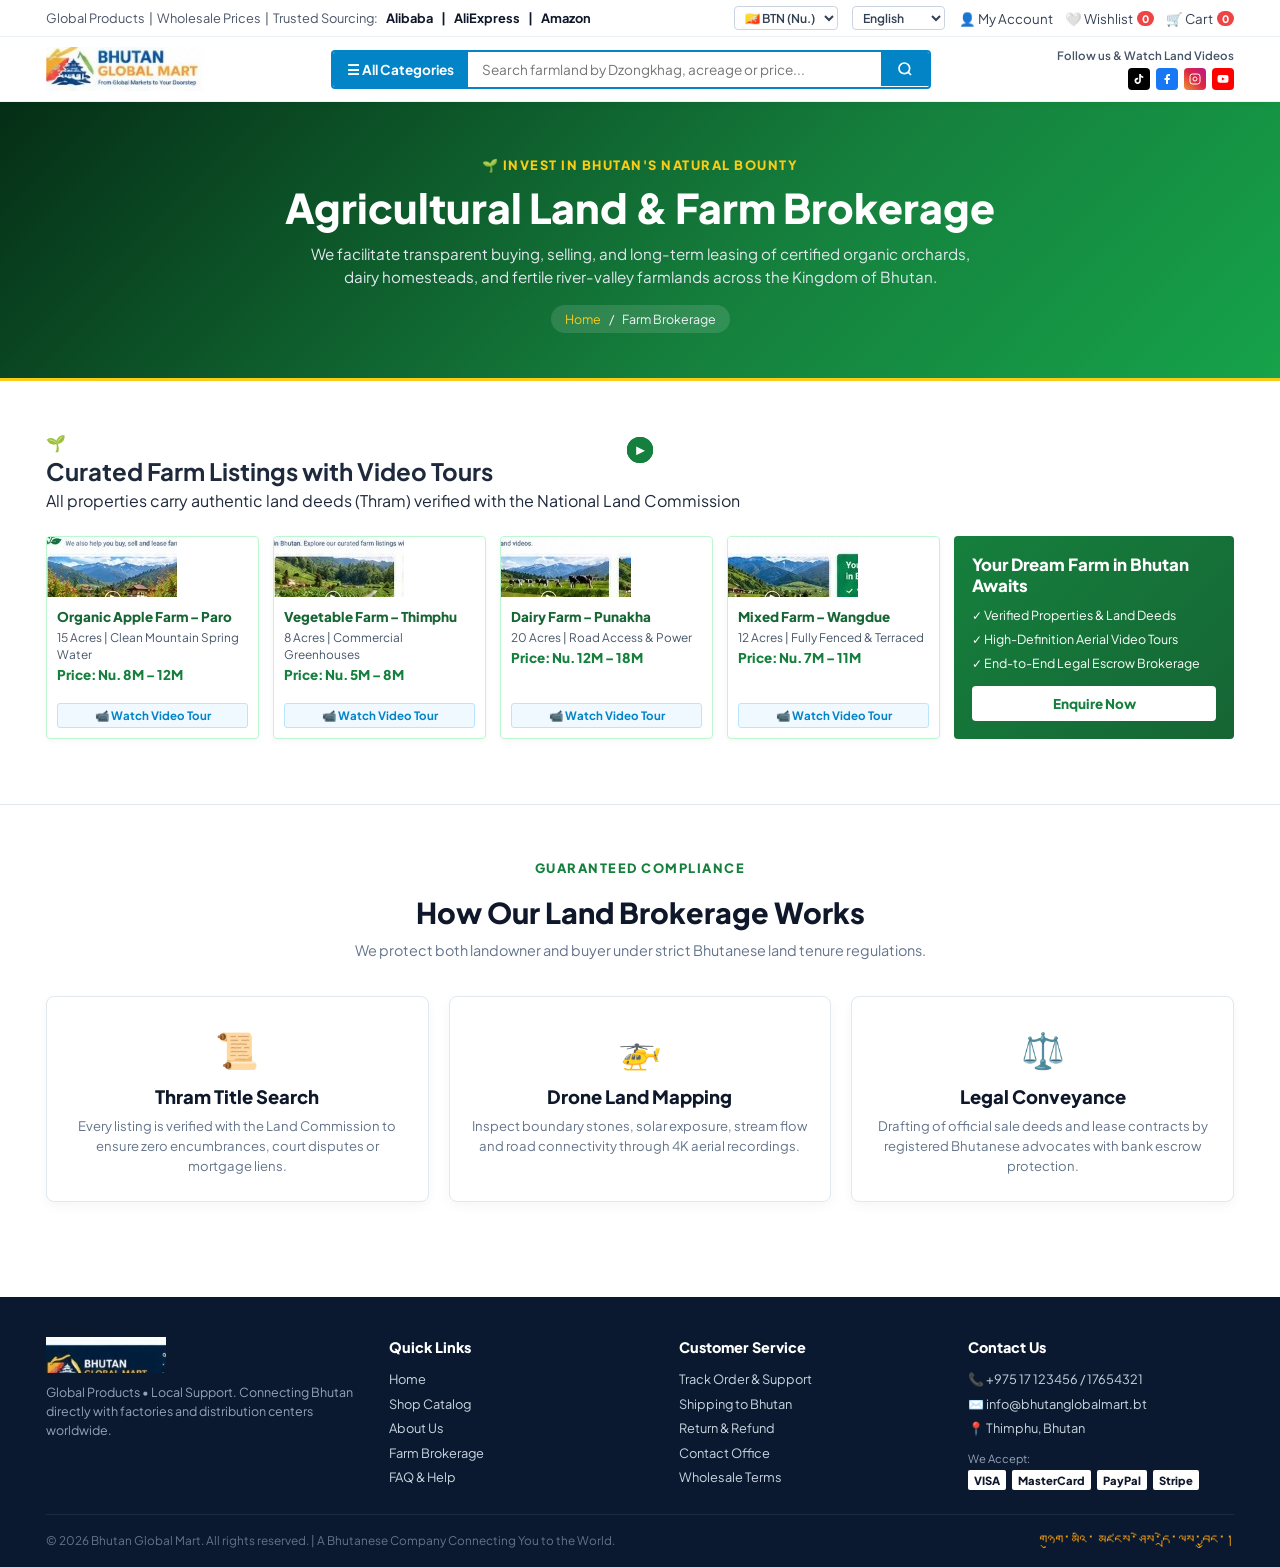
<file: farm-brokerage.html>
<!DOCTYPE html>
<html lang="en">
<head>
  <meta charset="UTF-8">
  <meta name="viewport" content="width=device-width, initial-scale=1.0">
  <title>Farm Brokerage | Invest in Bhutan's Natural Beauty | Bhutan Global Mart</title>
  <meta name="description" content="Verified farmlands, organic orchards, and agri-business properties across Paro, Thimphu, Punakha and Wangdue with video tours and legal brokerage.">
  <link rel="stylesheet" href="css/style.css">
  <link rel="preconnect" href="https://fonts.googleapis.com">
  <link rel="preconnect" href="https://fonts.gstatic.com" crossorigin>
  <link href="https://fonts.googleapis.com/css2?family=Plus+Jakarta+Sans:wght@500;600;700;800;900&display=swap" rel="stylesheet">
</head>
<body>

  <!-- TOP BAR (EXACT AS HOMEPAGE) -->
  <header class="mart-top-bar">
    <div class="container">
      <div class="sourcing-partners-text">
        <span>Global Products &nbsp;|&nbsp; Wholesale Prices &nbsp;|&nbsp; Trusted Sourcing:</span>
        <div class="sourcing-partner-links">
          <a href="https://www.alibaba.com" target="_blank" rel="noopener">Alibaba</a>
          <span>|</span>
          <a href="https://www.aliexpress.com" target="_blank" rel="noopener">AliExpress</a>
          <span>|</span>
          <a href="https://www.amazon.com" target="_blank" rel="noopener">Amazon</a>
        </div>
      </div>

      <div class="top-bar-right-controls">
        <select class="currency-select-box" id="currencySelector" aria-label="Currency Selector">
          <option value="USD">🇺🇸 USD ($)</option>
          <option value="BTN" selected>🇧🇹 BTN (Nu.)</option>
          <option value="INR">🇮🇳 INR (₹)</option>
        </select>

        <select class="lang-select-box" aria-label="Language Selector">
          <option>English</option>
          <option>Dzongkha</option>
        </select>

        <div class="user-nav-links">
          <button type="button" class="user-nav-item" onclick="alert('Account login portal')">
            <span>👤 My Account</span>
          </button>
          <button type="button" class="user-nav-item" id="wishlistTrigger">
            <span>🤍 Wishlist</span>
            <span class="counter-badge" id="wishlistCountBadge">0</span>
          </button>
          <button type="button" class="user-nav-item" id="cartTrigger">
            <span>🛒 Cart</span>
            <span class="counter-badge" id="cartCountBadge">0</span>
          </button>
        </div>
      </div>
    </div>
  </header>

  <!-- MAIN NAVIGATION & SEARCH -->
  <nav class="mart-main-header">
    <div class="container mart-header-row">
      <a href="index.html" class="mart-site-logo">
        <img src="assets/logo.jpg" alt="Bhutan Global Mart Logo" class="mart-logo-img">
      </a>

      <!-- Search Combo Bar -->
      <div class="search-category-combo">
        <button type="button" class="btn-all-categories-head" onclick="location.href='shop.html'">
          <span>☰ All Categories</span>
        </button>
        <input type="search" id="storeSearchInput" class="search-field-input" placeholder="Search farmland by Dzongkhag, acreage or price...">
        <button type="button" class="btn-search-icon-submit" aria-label="Search Catalog">
          <svg width="16" height="16" viewBox="0 0 24 24" fill="none" stroke="currentColor" stroke-width="2.5"><circle cx="11" cy="11" r="8"></circle><line x1="21" y1="21" x2="16.65" y2="16.65"></line></svg>
        </button>
      </div>

      <!-- Social Channels -->
      <div class="header-social-channels">
        <span class="social-watch-text">Follow us &amp; Watch Land Videos</span>
        <div class="social-pills-row">
          <a href="#" class="social-pill-icon tiktok" title="TikTok"><svg width="12" height="12" viewBox="0 0 24 24" fill="currentColor"><path d="M19.59 6.69a4.83 4.83 0 0 1-3.77-4.25V2h-3.45v13.67a2.89 2.89 0 0 1-5.2 1.74 2.89 2.89 0 0 1 2.31-4.64c.29 0 .58.04.85.12V9.4a6.33 6.33 0 0 0-.85-.06A6.34 6.34 0 0 0 3 15.68a6.34 6.34 0 0 0 10.82 4.48 6.3 6.3 0 0 0 1.87-4.49V8.65a8.28 8.28 0 0 0 4.9 1.58V6.78a4.83 4.83 0 0 1-1-.09z"/></svg></a>
          <a href="#" class="social-pill-icon fb" title="Facebook"><svg width="12" height="12" viewBox="0 0 24 24" fill="currentColor"><path d="M18 2h-3a5 5 0 0 0-5 5v3H7v4h3v8h4v-8h3l1-4h-4V7a1 1 0 0 1 1-1h3z"/></svg></a>
          <a href="#" class="social-pill-icon ig" title="Instagram"><svg width="12" height="12" viewBox="0 0 24 24" fill="none" stroke="currentColor" stroke-width="2"><rect x="2" y="2" width="20" height="20" rx="5" ry="5"></rect><path d="M16 11.37A4 4 0 1 1 12.63 8 4 4 0 0 1 16 11.37z"></path></svg></a>
          <a href="#" class="social-pill-icon yt" title="YouTube"><svg width="12" height="12" viewBox="0 0 24 24" fill="currentColor"><path d="M22.54 6.42a2.78 2.78 0 0 0-1.94-2C18.88 4 12 4 12 4s-6.88 0-8.6.46a2.78 2.78 0 0 0-1.94 2A29 29 0 0 0 1 11.75a29 29 0 0 0 .46 5.33A2.78 2.78 0 0 0 3.4 19c1.72.46 8.6.46 8.6.46s6.88 0 8.6-.46a2.78 2.78 0 0 0 1.94-2 29 29 0 0 0 .46-5.25 29 29 0 0 0-.46-5.33zM9.75 15.02V8.48l5.75 3.27-5.75 3.27z"/></svg></a>
        </div>
      </div>
    </div>
  </nav>

  <!-- SUBPAGE HERO BANNER (GREEN NATURE THEME) -->
  <section class="subpage-mart-hero green">
    <div class="container">
      <span class="subpage-mart-tagline">🌱 Invest in Bhutan's Natural Bounty</span>
      <h1 class="subpage-mart-title">Agricultural Land &amp; Farm Brokerage</h1>
      <p class="subpage-mart-desc">
        We facilitate transparent buying, selling, and long-term leasing of certified organic orchards, dairy homesteads, and fertile river-valley farmlands across the Kingdom of Bhutan.
      </p>
      <div class="subpage-mart-breadcrumb">
        <a href="index.html">Home</a>
        <span>/</span>
        <span>Farm Brokerage</span>
      </div>
    </div>
  </section>

  <!-- MAIN FARMLAND LISTINGS (EXACT CARDS FROM HOMEPAGE) -->
  <section class="farm-brokerage-section" style="padding: 50px 0 65px;">
    <div class="container">
      <div class="section-title-line" style="margin-bottom: 24px;">
        <div class="section-badge-title">
          <span class="title-glyph green">🌱</span>
          <div>
            <h2 class="title-main-text">Curated Farm Listings with Video Tours</h2>
            <div class="title-sub-text">All properties carry authentic land deeds (Thram) verified with the National Land Commission</div>
          </div>
        </div>
      </div>

      <!-- 4 Farm Cards + Highlight Box in Flex/Grid -->
      <div class="farm-listings-grid">
        <!-- Farm 1: Organic Apple Farm Paro -->
        <article class="farm-listing-card">
          <div class="farm-media-frame">
            <img src="assets/farm-1.jpg" alt="Organic Apple Farm Paro">
            <div class="farm-play-center" onclick="openFarmTour('Organic Apple Farm', 'Paro Valley', '15 Acres (Mature Orchard)', 'Nu. 8M – 12M')">▶</div>
          </div>
          <div class="farm-info-body">
            <h3 class="farm-prop-title">Organic Apple Farm &ndash; Paro</h3>
            <div class="farm-prop-specs">15 Acres | Clean Mountain Spring Water</div>
            <div class="farm-prop-price">Price: Nu. 8M &ndash; 12M</div>
            <button type="button" class="btn-watch-farm-tour" onclick="openFarmTour('Organic Apple Farm', 'Paro Valley', '15 Acres (Mature Orchard)', 'Nu. 8M – 12M')">
              📹 Watch Video Tour
            </button>
          </div>
        </article>

        <!-- Farm 2: Vegetable Farm Thimphu -->
        <article class="farm-listing-card">
          <div class="farm-media-frame">
            <img src="assets/farm-2.jpg" alt="Vegetable Farm Thimphu">
            <div class="farm-play-center" onclick="openFarmTour('Vegetable Farm', 'North Thimphu', '8 Acres (Greenhouse Fitted)', 'Nu. 5M – 8M')">▶</div>
          </div>
          <div class="farm-info-body">
            <h3 class="farm-prop-title">Vegetable Farm &ndash; Thimphu</h3>
            <div class="farm-prop-specs">8 Acres | Commercial Greenhouses</div>
            <div class="farm-prop-price">Price: Nu. 5M &ndash; 8M</div>
            <button type="button" class="btn-watch-farm-tour" onclick="openFarmTour('Vegetable Farm', 'North Thimphu', '8 Acres (Greenhouse Fitted)', 'Nu. 5M – 8M')">
              📹 Watch Video Tour
            </button>
          </div>
        </article>

        <!-- Farm 3: Dairy Farm Punakha -->
        <article class="farm-listing-card">
          <div class="farm-media-frame">
            <img src="assets/farm-3.jpg" alt="Dairy Farm Punakha">
            <div class="farm-play-center" onclick="openFarmTour('Dairy Farm', 'Punakha Valley', '20 Acres (Pasture & Sheds)', 'Nu. 12M – 18M')">▶</div>
          </div>
          <div class="farm-info-body">
            <h3 class="farm-prop-title">Dairy Farm &ndash; Punakha</h3>
            <div class="farm-prop-specs">20 Acres | Road Access &amp; Power</div>
            <div class="farm-prop-price">Price: Nu. 12M &ndash; 18M</div>
            <button type="button" class="btn-watch-farm-tour" onclick="openFarmTour('Dairy Farm', 'Punakha Valley', '20 Acres (Pasture & Sheds)', 'Nu. 12M – 18M')">
              📹 Watch Video Tour
            </button>
          </div>
        </article>

        <!-- Farm 4: Mixed Farm Wangdue -->
        <article class="farm-listing-card">
          <div class="farm-media-frame">
            <img src="assets/farm-4.jpg" alt="Mixed Farm Wangdue">
            <div class="farm-play-center" onclick="openFarmTour('Mixed Farm', 'Wangdue Phodrang', '12 Acres (Fully Fenced)', 'Nu. 7M – 11M')">▶</div>
          </div>
          <div class="farm-info-body">
            <h3 class="farm-prop-title">Mixed Farm &ndash; Wangdue</h3>
            <div class="farm-prop-specs">12 Acres | Fully Fenced &amp; Terraced</div>
            <div class="farm-prop-price">Price: Nu. 7M &ndash; 11M</div>
            <button type="button" class="btn-watch-farm-tour" onclick="openFarmTour('Mixed Farm', 'Wangdue Phodrang', '12 Acres (Fully Fenced)', 'Nu. 7M – 11M')">
              📹 Watch Video Tour
            </button>
          </div>
        </article>

        <!-- Right Highlight Promo Box (EXACT AS HOMEPAGE) -->
        <div class="farm-promo-highlight-box">
          <div>
            <h3 class="farm-promo-title">Your Dream Farm in Bhutan Awaits</h3>
            <ul class="farm-promo-checklist">
              <li>✓ Verified Properties &amp; Land Deeds</li>
              <li>✓ High-Definition Aerial Video Tours</li>
              <li>✓ End-to-End Legal Escrow Brokerage</li>
            </ul>
          </div>
          <button type="button" class="btn-enquire-farm-now" onclick="openFarmTour('Farmland Consultation', 'Thimphu / Paro / Punakha / Wangdue', 'Custom Acreage', 'Upon Request')">
            Enquire Now
          </button>
        </div>
      </div>
    </div>
  </section>

  <!-- FARMLAND BROKERAGE ADVANTAGES -->
  <section style="background: #ffffff; padding: 50px 0 60px; border-top: 1px solid #e2e8f0;">
    <div class="container">
      <div style="text-align: center; max-width: 650px; margin: 0 auto 35px;">
        <span class="subpage-mart-tagline" style="color: #15803d;">Guaranteed Compliance</span>
        <h2 style="font-size: 1.8rem; font-weight: 900; color: #0f172a; margin-top: 6px;">How Our Land Brokerage Works</h2>
        <p style="font-size: 0.9rem; color: #64748b; margin-top: 6px;">We protect both landowner and buyer under strict Bhutanese land tenure regulations.</p>
      </div>

      <div class="partner-showcase-grid">
        <div class="partner-box-card">
          <div class="partner-icon-large">📜</div>
          <h3 class="partner-box-title">Thram Title Search</h3>
          <p class="partner-box-desc">Every listing is verified with the Land Commission to ensure zero encumbrances, court disputes or mortgage liens.</p>
        </div>
        <div class="partner-box-card">
          <div class="partner-icon-large">🚁</div>
          <h3 class="partner-box-title">Drone Land Mapping</h3>
          <p class="partner-box-desc">Inspect boundary stones, solar exposure, stream flow and road connectivity through 4K aerial recordings.</p>
        </div>
        <div class="partner-box-card">
          <div class="partner-icon-large">⚖️</div>
          <h3 class="partner-box-title">Legal Conveyance</h3>
          <p class="partner-box-desc">Drafting of official sale deeds and lease contracts by registered Bhutanese advocates with bank escrow protection.</p>
        </div>
      </div>
    </div>
  </section>

  <!-- FOOTER (EXACT AS HOMEPAGE) -->
  <footer class="mart-footer-section">
    <div class="container">
      <div class="mart-footer-columns">
        <div>
          <img src="assets/footer-logo.jpg" alt="Bhutan Global Mart Footer Logo" style="height:36px; margin-bottom:10px;">
          <p style="font-size:0.78rem; color:#94a3b8; line-height:1.5;">
            Global Products &bull; Local Support. Connecting Bhutan directly with factories and distribution centers worldwide.
          </p>
        </div>

        <div>
          <h4 class="mart-footer-title">Quick Links</h4>
          <ul class="mart-footer-links-list">
            <li><a href="index.html">Home</a></li>
            <li><a href="shop.html">Shop Catalog</a></li>
            <li><a href="about.html">About Us</a></li>
            <li><a href="farm-brokerage.html">Farm Brokerage</a></li>
            <li><a href="faq.html">FAQ &amp; Help</a></li>
          </ul>
        </div>

        <div>
          <h4 class="mart-footer-title">Customer Service</h4>
          <ul class="mart-footer-links-list">
            <li><a href="contact.html">Track Order &amp; Support</a></li>
            <li><a href="faq.html#shipping">Shipping to Bhutan</a></li>
            <li><a href="faq.html#returns">Return &amp; Refund</a></li>
            <li><a href="contact.html">Contact Office</a></li>
            <li><a href="faq.html">Wholesale Terms</a></li>
          </ul>
        </div>

        <div>
          <h4 class="mart-footer-title">Contact Us</h4>
          <ul class="mart-footer-links-list">
            <li>📞 +975 17 123456 / 17654321</li>
            <li>✉️ info@bhutanglobalmart.bt</li>
            <li>📍 Thimphu, Bhutan</li>
          </ul>
          <div style="margin-top:12px;">
            <span style="font-size:0.7rem; color:#94a3b8; display:block; margin-bottom:4px;">We Accept:</span>
            <div style="display:flex; gap:6px; font-size:0.7rem; font-weight:800; color:#0f172a;">
              <span style="background:#fff; padding:2px 6px; border-radius:2px;">VISA</span>
              <span style="background:#fff; padding:2px 6px; border-radius:2px;">MasterCard</span>
              <span style="background:#fff; padding:2px 6px; border-radius:2px;">PayPal</span>
              <span style="background:#fff; padding:2px 6px; border-radius:2px;">Stripe</span>
            </div>
          </div>
        </div>
      </div>

      <div class="mart-footer-bottom-line">
        <div>&copy; 2026 Bhutan Global Mart. All rights reserved. | A Bhutanese Company Connecting You to the World.</div>
        <div class="dzongkha-footer-script">གཉུག་མའི་ མཛངས་ཤེས་དྲེ་ལས་བྱུང་།</div>
      </div>
    </div>
  </footer>

  <!-- NATIVE FARM TOUR MODAL (EXACT FROM HOMEPAGE) -->
  <dialog id="farmModal" aria-labelledby="farmModalTitle">
    <div style="background:#15803d; color:#fff; padding:12px 18px; display:flex; justify-content:space-between; align-items:center;">
      <span id="farmModalTitle" style="font-weight:700; font-size:0.95rem;">Farmland Virtual Inspection</span>
      <button type="button" data-close-modal="farmModal" style="background:none; border:none; color:#fff; font-size:1.2rem; cursor:pointer;">✕</button>
    </div>
    <div style="padding:20px;">
      <div id="farmModalContent"></div>
    </div>
  </dialog>

  <script src="js/main.js"></script>
</body>
</html>
</file>
<file: css/style.css>
/* ==========================================================================
   BHUTAN GLOBAL MART - Exact Match to Design Mockup
   International Wholesale & Farm Brokerage Platform
   ========================================================================== */

:root {
  --primary-blue: #0284c7;
  --primary-blue-dark: #0369a1;
  --accent-gold: #f59e0b;
  --accent-yellow: #facc15;
  --accent-orange: #f97316;
  --accent-red: #ef4444;
  --farm-green: #15803d;
  --farm-green-dark: #166534;
  --text-dark: #1e293b;
  --text-muted: #64748b;
  --border-light: #e2e8f0;
  --bg-slate: #f8fafc;
  --radius-sm: 4px;
  --radius-md: 8px;
  --radius-lg: 12px;
  --radius-full: 9999px;
  --container-max: 1220px;
}

*, *::before, *::after {
  box-sizing: border-box;
  margin: 0;
  padding: 0;
}

body {
  font-family: 'Plus Jakarta Sans', -apple-system, BlinkMacSystemFont, 'Segoe UI', Roboto, sans-serif;
  color: var(--text-dark);
  background-color: #ffffff;
  line-height: 1.45;
  -webkit-font-smoothing: antialiased;
  overflow-x: hidden;
}

a {
  color: inherit;
  text-decoration: none;
}

img {
  max-width: 100%;
  height: auto;
  display: block;
}

button, input, select {
  font-family: inherit;
}

.container {
  width: 100%;
  max-width: var(--container-max);
  margin: 0 auto;
  padding: 0 16px;
}

/* ==========================================================================
   TOP BAR
   ========================================================================== */
.mart-top-bar {
  background: #ffffff;
  border-bottom: 1px solid #edf2f7;
  padding: 6px 0;
  font-size: 0.8rem;
  color: #4a5568;
}

.mart-top-bar .container {
  display: flex;
  justify-content: space-between;
  align-items: center;
  flex-wrap: wrap;
  gap: 10px;
}

.sourcing-partners-text {
  display: flex;
  align-items: center;
  gap: 8px;
}

.sourcing-partner-links {
  display: flex;
  gap: 8px;
  font-weight: 700;
  color: #0f172a;
}

.sourcing-partner-links a:hover {
  color: var(--primary-blue);
}

.top-bar-right-controls {
  display: flex;
  align-items: center;
  gap: 14px;
}

.currency-select-box,
.lang-select-box {
  border: 1px solid #cbd5e1;
  background: transparent;
  padding: 2px 6px;
  border-radius: 4px;
  font-size: 0.76rem;
  color: #334155;
  font-weight: 600;
  cursor: pointer;
}

.user-nav-links {
  display: flex;
  align-items: center;
  gap: 12px;
  font-weight: 600;
  font-size: 0.78rem;
}

.user-nav-item {
  display: flex;
  align-items: center;
  gap: 4px;
  cursor: pointer;
  background: none;
  border: none;
  color: #334155;
}

.user-nav-item:hover {
  color: var(--primary-blue);
}

.counter-badge {
  background-color: #ef4444;
  color: #ffffff;
  font-size: 0.65rem;
  font-weight: 800;
  padding: 1px 5px;
  border-radius: 8px;
}

/* ==========================================================================
   MAIN HEADER & SEARCH BAR
   ========================================================================== */
.mart-main-header {
  background: #ffffff;
  padding: 10px 0;
  border-bottom: 1px solid #edf2f7;
  position: sticky;
  top: 0;
  z-index: 100;
  box-shadow: 0 2px 6px rgba(0,0,0,0.03);
}

.mart-header-row {
  display: flex;
  align-items: center;
  justify-content: space-between;
  gap: 16px;
}

.mart-site-logo {
  display: flex;
  align-items: center;
  flex-shrink: 0;
}

.mart-logo-img {
  height: 44px;
  width: auto;
  object-fit: contain;
}

.search-category-combo {
  display: flex;
  align-items: center;
  flex-grow: 1;
  max-width: 600px;
  border: 2px solid #0284c7;
  border-radius: var(--radius-sm);
  overflow: hidden;
  background: #ffffff;
}

.btn-all-categories-head {
  background: #0284c7;
  color: #ffffff;
  border: none;
  padding: 9px 14px;
  font-size: 0.85rem;
  font-weight: 700;
  display: inline-flex;
  align-items: center;
  gap: 6px;
  cursor: pointer;
  white-space: nowrap;
}

.search-field-input {
  border: none;
  outline: none;
  padding: 9px 14px;
  font-size: 0.85rem;
  width: 100%;
}

.btn-search-icon-submit {
  background: #0284c7;
  color: #ffffff;
  border: none;
  padding: 9px 16px;
  cursor: pointer;
  display: flex;
  align-items: center;
  justify-content: center;
}

.header-social-channels {
  display: flex;
  flex-direction: column;
  align-items: flex-end;
  gap: 3px;
  flex-shrink: 0;
}

.social-watch-text {
  font-size: 0.72rem;
  font-weight: 600;
  color: #475569;
}

.social-pills-row {
  display: flex;
  gap: 6px;
}

.social-pill-icon {
  width: 22px;
  height: 22px;
  border-radius: 4px;
  display: flex;
  align-items: center;
  justify-content: center;
  color: #ffffff;
}

.social-pill-icon.tiktok { background: #000000; }
.social-pill-icon.fb { background: #1877f2; }
.social-pill-icon.ig { background: linear-gradient(45deg, #f09433, #dc2743, #bc1888); }
.social-pill-icon.yt { background: #ff0000; }

/* ==========================================================================
   HERO BANNER & AI ASSISTANT WIDGET
   ========================================================================== */
.mart-hero-banner {
  position: relative;
  background: linear-gradient(90deg, rgba(7, 25, 45, 0.92) 0%, rgba(7, 25, 45, 0.75) 50%, rgba(7, 25, 45, 0.25) 100%),
              url('../assets/hero-banner.jpg') center right / cover no-repeat;
  color: #ffffff;
  padding: 40px 0 50px;
  min-height: 420px;
  display: flex;
  align-items: center;
}

.mart-hero-grid {
  display: grid;
  grid-template-columns: 1.15fr 0.85fr;
  align-items: center;
  gap: 30px;
}

.mart-hero-left-box {
  display: flex;
  flex-direction: column;
}

.hero-tag-intl {
  font-size: 1.25rem;
  font-weight: 700;
  color: #ffffff;
}

.hero-title-wholesale {
  font-size: clamp(2.2rem, 3.8vw, 3.2rem);
  font-weight: 900;
  color: #facc15;
  line-height: 1.1;
  margin: 4px 0 6px;
  text-shadow: 0 2px 10px rgba(0,0,0,0.3);
}

.hero-title-direct {
  font-size: 1.1rem;
  font-weight: 600;
  color: #e2e8f0;
  margin-bottom: 16px;
}

.partner-badges-strip {
  display: flex;
  align-items: center;
  gap: 10px;
  margin-bottom: 20px;
}

.partner-white-card {
  background: #ffffff;
  padding: 5px 14px;
  border-radius: var(--radius-sm);
  display: inline-flex;
  align-items: center;
  box-shadow: 0 2px 6px rgba(0,0,0,0.15);
}

.partner-name-alibaba { font-weight: 900; color: #ff6a00; font-size: 1.05rem; }
.partner-name-aliexpress { font-weight: 900; color: #e62e04; font-size: 1.05rem; }
.partner-name-amazon { font-weight: 900; color: #232f3e; font-size: 1.05rem; }

.value-props-strip {
  display: grid;
  grid-template-columns: repeat(5, 1fr);
  gap: 8px;
  margin-bottom: 20px;
}

.value-prop-box {
  background: rgba(255, 255, 255, 0.08);
  border: 1px solid rgba(255, 255, 255, 0.2);
  backdrop-filter: blur(4px);
  border-radius: var(--radius-sm);
  padding: 8px 6px;
  text-align: center;
  display: flex;
  flex-direction: column;
  align-items: center;
  gap: 4px;
}

.prop-icon-glyph {
  color: #facc15;
  font-size: 0.95rem;
}

.prop-label-text {
  font-size: 0.68rem;
  font-weight: 600;
  line-height: 1.25;
}

.hero-tagline-motto {
  font-size: 0.95rem;
  font-style: italic;
  font-weight: 600;
  color: #e2e8f0;
}

/* AI Assistant Card on Right */
.ai-guide-widget {
  background: #ffffff;
  border-radius: var(--radius-md);
  box-shadow: 0 15px 35px rgba(0,0,0,0.3);
  overflow: hidden;
  display: flex;
  flex-direction: column;
  color: var(--text-dark);
  max-width: 420px;
  margin-left: auto;
  border: 1px solid #cbd5e1;
}

.ai-widget-header {
  background: linear-gradient(135deg, #0284c7 0%, #0369a1 100%);
  color: #ffffff;
  padding: 12px 16px;
  display: flex;
  align-items: center;
  gap: 10px;
}

.ai-bot-avatar {
  width: 36px;
  height: 36px;
  border-radius: 50%;
  background: #ffffff;
  color: #0284c7;
  display: flex;
  align-items: center;
  justify-content: center;
  font-size: 1.2rem;
  position: relative;
}

.ai-live-dot {
  position: absolute;
  top: 0;
  right: 0;
  width: 8px;
  height: 8px;
  background: #22c55e;
  border-radius: 50%;
  border: 1.5px solid #ffffff;
}

.ai-header-title {
  font-size: 0.95rem;
  font-weight: 800;
}

.ai-header-sub {
  font-size: 0.72rem;
  color: #e0f2fe;
}

.ai-chat-body {
  padding: 14px 16px;
  background: #f8fafc;
  display: flex;
  flex-direction: column;
  gap: 10px;
  max-height: 240px;
  overflow-y: auto;
}

.ai-greeting-bubble {
  background: #ffffff;
  border: 1px solid #e2e8f0;
  padding: 10px 12px;
  border-radius: 10px 10px 10px 2px;
  font-size: 0.8rem;
  line-height: 1.45;
  color: #334155;
}

.ai-chips-list {
  display: flex;
  flex-direction: column;
  gap: 6px;
}

.ai-prompt-pill {
  background: #ffffff;
  border: 1px solid #bae6fd;
  color: #0369a1;
  padding: 6px 12px;
  border-radius: 16px;
  font-size: 0.75rem;
  font-weight: 700;
  text-align: left;
  cursor: pointer;
  transition: all 0.2s;
}

.ai-prompt-pill:hover {
  background: #0284c7;
  color: #ffffff;
}

.ai-input-group {
  padding: 10px 14px;
  background: #ffffff;
  border-top: 1px solid #e2e8f0;
  display: flex;
  gap: 8px;
}

.ai-text-input {
  flex-grow: 1;
  border: 1px solid #cbd5e1;
  border-radius: 16px;
  padding: 6px 12px;
  font-size: 0.8rem;
  outline: none;
}

.ai-send-action-btn {
  background: #0284c7;
  color: #ffffff;
  border: none;
  width: 28px;
  height: 28px;
  border-radius: 50%;
  display: flex;
  align-items: center;
  justify-content: center;
  cursor: pointer;
}

/* ==========================================================================
   CATEGORY RIBBON
   ========================================================================== */
.category-strip-section {
  background: #ffffff;
  border-bottom: 1px solid #edf2f7;
  padding: 12px 0;
}

.category-items-flex {
  display: flex;
  align-items: center;
  justify-content: space-between;
  gap: 12px;
  overflow-x: auto;
}

.cat-box-btn {
  display: flex;
  flex-direction: column;
  align-items: center;
  gap: 4px;
  min-width: 75px;
  cursor: pointer;
  text-align: center;
}

.cat-box-btn:hover {
  transform: translateY(-2px);
}

.cat-circle-wrap {
  width: 40px;
  height: 40px;
  border-radius: 50%;
  background: #f1f5f9;
  display: flex;
  align-items: center;
  justify-content: center;
  font-size: 1.15rem;
}

.cat-box-btn:hover .cat-circle-wrap {
  background: #0284c7;
}

.cat-title-text {
  font-size: 0.72rem;
  font-weight: 700;
  color: #334155;
  line-height: 1.2;
}

/* ==========================================================================
   FEATURED PRODUCTS (6 CARDS WITH CROPPED ASSETS)
   ========================================================================== */
.featured-products-section {
  padding: 35px 0 45px;
}

.products-head-bar {
  display: flex;
  align-items: center;
  justify-content: space-between;
  margin-bottom: 20px;
}

.products-main-title {
  font-size: 1.25rem;
  font-weight: 800;
  color: #0f172a;
  display: flex;
  align-items: center;
  gap: 6px;
}

.products-view-link {
  font-size: 0.85rem;
  font-weight: 700;
  color: #0284c7;
  display: inline-flex;
  align-items: center;
  gap: 4px;
}

.products-cards-row {
  display: grid;
  grid-template-columns: repeat(6, 1fr);
  gap: 14px;
}

.product-item-card {
  background: #ffffff;
  border: 1px solid #e2e8f0;
  border-radius: var(--radius-sm);
  overflow: hidden;
  box-shadow: 0 2px 8px rgba(0,0,0,0.04);
  display: flex;
  flex-direction: column;
  position: relative;
  transition: all 0.2s ease;
}

.product-item-card:hover {
  transform: translateY(-4px);
  box-shadow: 0 8px 20px rgba(0,0,0,0.1);
  border-color: #cbd5e1;
}

.product-img-box {
  height: 130px;
  background: #f8fafc;
  overflow: hidden;
  position: relative;
}

.product-img-box img {
  width: 100%;
  height: 100%;
  object-fit: cover;
}

.product-ribbon-tag {
  position: absolute;
  top: 6px;
  left: 6px;
  font-size: 0.65rem;
  font-weight: 800;
  padding: 2px 6px;
  border-radius: 3px;
  text-transform: uppercase;
}

.product-ribbon-tag.new { background: #22c55e; color: #fff; }
.product-ribbon-tag.bestseller { background: #f59e0b; color: #07192d; }
.product-ribbon-tag.hot { background: #ef4444; color: #fff; }

.btn-item-wishlist {
  position: absolute;
  top: 6px;
  right: 6px;
  background: rgba(255,255,255,0.85);
  border: none;
  width: 24px;
  height: 24px;
  border-radius: 50%;
  display: flex;
  align-items: center;
  justify-content: center;
  cursor: pointer;
  color: #64748b;
}

.product-details-box {
  padding: 10px 12px;
  display: flex;
  flex-direction: column;
  flex-grow: 1;
}

.prod-item-name {
  font-size: 0.82rem;
  font-weight: 700;
  color: #1e293b;
  margin-bottom: 4px;
  line-height: 1.3;
}

.prod-rating-line {
  display: flex;
  align-items: center;
  gap: 4px;
  font-size: 0.72rem;
  color: #64748b;
  margin-bottom: 4px;
}

.rating-star-yellow { color: #f59e0b; font-weight: 800; }

.prod-moq-spec {
  font-size: 0.72rem;
  color: #475569;
  font-weight: 600;
  margin-bottom: 4px;
}

.prod-price-range {
  font-size: 0.88rem;
  font-weight: 800;
  color: #0f172a;
  margin-bottom: 8px;
}

.prod-source-actions-row {
  display: flex;
  align-items: center;
  justify-content: space-between;
  margin-top: auto;
}

.source-pill-label {
  font-size: 0.62rem;
  font-weight: 700;
  padding: 2px 6px;
  border-radius: 3px;
}

.source-pill-label.amazon { background: #fef08a; color: #854d0e; }
.source-pill-label.alibaba { background: #ffedd5; color: #c2410c; }
.source-pill-label.aliexpress { background: #fee2e2; color: #b91c1c; }

.btn-add-cart-mini {
  background: #0284c7;
  color: #ffffff;
  border: none;
  font-size: 0.7rem;
  font-weight: 700;
  padding: 4px 8px;
  border-radius: 3px;
  cursor: pointer;
}

/* ==========================================================================
   PRODUCT VIDEOS & SOCIAL MEDIA BANNER
   ========================================================================== */
.videos-social-section {
  padding: 15px 0 35px;
}

.videos-social-split-grid {
  display: grid;
  grid-template-columns: 1.25fr 0.75fr;
  gap: 20px;
}

.video-tiles-grid {
  display: grid;
  grid-template-columns: repeat(4, 1fr);
  gap: 10px;
}

.video-thumb-card {
  background: #ffffff;
  border: 1px solid #e2e8f0;
  border-radius: var(--radius-sm);
  overflow: hidden;
  cursor: pointer;
  transition: all 0.2s;
}

.video-thumb-card:hover {
  transform: translateY(-2px);
}

.video-media-frame {
  position: relative;
  height: 95px;
  background: #000;
}

.video-media-frame img {
  width: 100%;
  height: 100%;
  object-fit: cover;
  opacity: 0.85;
}

.video-play-center {
  position: absolute;
  top: 50%;
  left: 50%;
  transform: translate(-50%, -50%);
  width: 28px;
  height: 28px;
  background: rgba(239, 68, 68, 0.9);
  border-radius: 50%;
  display: flex;
  align-items: center;
  justify-content: center;
  color: #ffffff;
  font-size: 0.75rem;
}

.video-duration-tag {
  position: absolute;
  bottom: 4px;
  right: 4px;
  background: rgba(0,0,0,0.7);
  color: #ffffff;
  font-size: 0.62rem;
  padding: 1px 4px;
  border-radius: 2px;
}

.video-card-caption {
  padding: 6px 8px;
  font-size: 0.72rem;
  font-weight: 700;
  color: #1e293b;
  line-height: 1.3;
}

.social-shop-media-card {
  background: #0284c7;
  color: #ffffff;
  border-radius: var(--radius-sm);
  padding: 16px;
  display: flex;
  flex-direction: column;
  justify-content: space-between;
}

/* ==========================================================================
   WHOLESALE GUARANTEE STRIP
   ========================================================================== */
.guarantee-strip-box {
  background: linear-gradient(135deg, #059669 0%, #0d9488 100%);
  color: #ffffff;
  border-radius: var(--radius-sm);
  padding: 18px 24px;
  margin: 25px 0;
  display: grid;
  grid-template-columns: 1.25fr 1fr 1fr 1fr;
  gap: 16px;
  align-items: center;
}

.guarantee-col-item {
  display: flex;
  align-items: center;
  gap: 12px;
}

.guarantee-icon-round {
  width: 38px;
  height: 38px;
  border-radius: 50%;
  background: rgba(255,255,255,0.2);
  display: flex;
  align-items: center;
  justify-content: center;
  font-size: 1.1rem;
  flex-shrink: 0;
}

.guarantee-heading {
  font-size: 0.9rem;
  font-weight: 800;
}

.guarantee-subtext {
  font-size: 0.74rem;
  color: #e6fffa;
  line-height: 1.3;
}

/* ==========================================================================
   FARM BROKERAGE SECTION
   ========================================================================== */
.farm-brokerage-wrap {
  background: #f0fdf4;
  border-top: 1px solid #bbf7d0;
  border-bottom: 1px solid #bbf7d0;
  padding: 35px 0 45px;
}

.farm-listings-grid {
  display: grid;
  grid-template-columns: 1fr 1fr 1fr 1fr 280px;
  gap: 14px;
  align-items: stretch;
}

.farm-listing-card {
  background: #ffffff;
  border: 1px solid #bbf7d0;
  border-radius: var(--radius-sm);
  overflow: hidden;
  box-shadow: 0 2px 6px rgba(0,0,0,0.04);
  display: flex;
  flex-direction: column;
}

.farm-img-frame {
  height: 100px;
  position: relative;
}

.farm-img-frame img {
  width: 100%;
  height: 100%;
  object-fit: cover;
}

.farm-play-center {
  position: absolute;
  top: 50%;
  left: 50%;
  transform: translate(-50%, -50%);
  width: 26px;
  height: 26px;
  border-radius: 50%;
  background: rgba(21, 128, 61, 0.85);
  color: #ffffff;
  display: flex;
  align-items: center;
  justify-content: center;
  font-size: 0.7rem;
}

.farm-info-body {
  padding: 10px;
  display: flex;
  flex-direction: column;
  flex-grow: 1;
}

.farm-prop-title {
  font-size: 0.84rem;
  font-weight: 800;
  color: #166534;
  margin-bottom: 2px;
}

.farm-prop-specs {
  font-size: 0.74rem;
  color: #475569;
  margin-bottom: 2px;
}

.farm-prop-price {
  font-size: 0.84rem;
  font-weight: 800;
  color: #15803d;
  margin-bottom: 8px;
}

.btn-watch-farm-tour {
  font-size: 0.72rem;
  font-weight: 700;
  color: #0284c7;
  border: 1px solid #bae6fd;
  background: #f0f9ff;
  padding: 4px;
  border-radius: 3px;
  cursor: pointer;
  text-align: center;
  margin-top: auto;
}

.farm-promo-highlight-box {
  background: linear-gradient(135deg, #15803d 0%, #166534 100%);
  color: #ffffff;
  border-radius: var(--radius-sm);
  padding: 18px;
  display: flex;
  flex-direction: column;
  justify-content: space-between;
}

.farm-promo-title {
  font-size: 1.05rem;
  font-weight: 800;
  line-height: 1.25;
  margin-bottom: 10px;
}

.farm-promo-checklist {
  list-style: none;
  display: flex;
  flex-direction: column;
  gap: 6px;
  font-size: 0.78rem;
  margin-bottom: 14px;
}

.btn-enquire-farm-now {
  background: #ffffff;
  color: #15803d;
  font-weight: 800;
  font-size: 0.84rem;
  padding: 9px;
  border-radius: var(--radius-sm);
  border: none;
  cursor: pointer;
  text-align: center;
}

/* ==========================================================================
   FOOTER (EXACT DESIGN MATCH)
   ========================================================================== */
.mart-footer-section {
  background: #0a192f;
  color: #cbd5e1;
  padding: 40px 0 16px;
}

.mart-footer-columns {
  display: grid;
  grid-template-columns: 1.2fr 1fr 1fr 1fr;
  gap: 24px;
  margin-bottom: 24px;
}

.mart-footer-title {
  font-size: 0.9rem;
  font-weight: 800;
  color: #ffffff;
  margin-bottom: 12px;
}

.mart-footer-links-list {
  list-style: none;
  display: flex;
  flex-direction: column;
  gap: 6px;
  font-size: 0.8rem;
}

.mart-footer-links-list a:hover {
  color: #38bdf8;
}

.mart-footer-bottom-line {
  border-top: 1px solid rgba(255, 255, 255, 0.08);
  padding-top: 14px;
  display: flex;
  justify-content: space-between;
  align-items: center;
  font-size: 0.74rem;
  color: #64748b;
}

.dzongkha-footer-script {
  font-size: 0.95rem;
  color: #f59e0b;
}

/* ==========================================================================
   RESPONSIVE QUERIES
   ========================================================================== */
@media (max-width: 1024px) {
  .products-cards-row {
    grid-template-columns: repeat(3, 1fr);
  }
  .farm-listings-grid {
    grid-template-columns: repeat(2, 1fr);
  }
  .mart-hero-grid {
    grid-template-columns: 1fr;
  }
  .ai-guide-widget {
    margin-left: 0;
    max-width: 100%;
  }
}

@media (max-width: 768px) {
  .products-cards-row {
    grid-template-columns: repeat(2, 1fr);
  }
  .videos-social-split-grid {
    grid-template-columns: 1fr;
  }
  .guarantee-strip-box {
    grid-template-columns: 1fr;
  }
  .farm-listings-grid {
    grid-template-columns: 1fr;
  }
  .mart-footer-columns {
    grid-template-columns: 1fr;
  }
}


/* ==========================================================================
   GLOBAL MART SUBPAGE SUITE (Shop, Farm Brokerage, About, Contact, FAQ)
   Ultra-consistent with Wholesale Marketplace Design Comp
   ========================================================================== */

.subpage-mart-hero {
  background: linear-gradient(135deg, #07192d 0%, #0369a1 60%, #0284c7 100%);
  color: #ffffff;
  padding: 50px 0 45px;
  border-bottom: 3px solid #f59e0b;
  position: relative;
  text-align: center;
}

.subpage-mart-hero.green {
  background: linear-gradient(135deg, #052e16 0%, #15803d 60%, #16a34a 100%);
  border-bottom-color: #facc15;
}

.subpage-mart-hero .container {
  position: relative;
  z-index: 1;
}

.subpage-mart-tagline {
  font-size: 0.8rem;
  font-weight: 800;
  color: #facc15;
  text-transform: uppercase;
  letter-spacing: 1.5px;
  margin-bottom: 8px;
  display: inline-block;
}

.subpage-mart-title {
  font-size: clamp(1.9rem, 3.2vw, 2.7rem);
  font-weight: 900;
  line-height: 1.2;
  margin-bottom: 10px;
  color: #ffffff;
}

.subpage-mart-desc {
  font-size: 0.95rem;
  color: #e2e8f0;
  max-width: 680px;
  margin: 0 auto 16px;
  line-height: 1.55;
}

.subpage-mart-breadcrumb {
  display: inline-flex;
  align-items: center;
  gap: 8px;
  background: rgba(255, 255, 255, 0.12);
  padding: 5px 14px;
  border-radius: var(--radius-full);
  font-size: 0.78rem;
  color: #f1f5f9;
}

.subpage-mart-breadcrumb a {
  color: #facc15;
}

.subpage-mart-breadcrumb a:hover {
  text-decoration: underline;
}

/* Shop Layout Split */
.shop-catalog-layout {
  display: grid;
  grid-template-columns: 240px 1fr;
  gap: 24px;
  margin-top: 30px;
}

.shop-sidebar-filter {
  background: #ffffff;
  border: 1px solid #e2e8f0;
  border-radius: var(--radius-sm);
  padding: 20px;
  box-shadow: 0 2px 8px rgba(0,0,0,0.03);
  height: fit-content;
}

.filter-heading {
  font-size: 0.92rem;
  font-weight: 800;
  color: #0f172a;
  border-bottom: 2px solid #0284c7;
  padding-bottom: 6px;
  margin-bottom: 14px;
  display: flex;
  justify-content: space-between;
  align-items: center;
}

.filter-group-block {
  margin-bottom: 22px;
}

.filter-group-title {
  font-size: 0.8rem;
  font-weight: 700;
  color: #475569;
  text-transform: uppercase;
  margin-bottom: 10px;
}

.filter-option-row {
  display: flex;
  align-items: center;
  justify-content: space-between;
  font-size: 0.84rem;
  color: #334155;
  margin-bottom: 8px;
  cursor: pointer;
}

.filter-option-row:hover {
  color: #0284c7;
}

.filter-option-row input[type="checkbox"] {
  accent-color: #0284c7;
  margin-right: 8px;
}

.filter-count-badge {
  font-size: 0.72rem;
  color: #94a3b8;
  background: #f1f5f9;
  padding: 1px 6px;
  border-radius: 10px;
}

.shop-toolbar {
  background: #ffffff;
  border: 1px solid #e2e8f0;
  border-radius: var(--radius-sm);
  padding: 12px 18px;
  margin-bottom: 20px;
  display: flex;
  justify-content: space-between;
  align-items: center;
  flex-wrap: wrap;
  gap: 12px;
}

.shop-sort-select {
  border: 1px solid #cbd5e1;
  padding: 6px 12px;
  border-radius: 4px;
  font-size: 0.82rem;
  color: #334155;
  outline: none;
}

/* FAQ Accordion */
.faq-container-narrow {
  max-width: 820px;
  margin: 0 auto;
}

.faq-card-item {
  background: #ffffff;
  border: 1px solid #e2e8f0;
  border-radius: var(--radius-sm);
  margin-bottom: 14px;
  overflow: hidden;
  box-shadow: 0 2px 6px rgba(0,0,0,0.02);
  transition: all 0.2s;
}

.faq-card-item:hover {
  border-color: #0284c7;
}

.faq-question-button {
  width: 100%;
  text-align: left;
  background: none;
  border: none;
  padding: 18px 22px;
  font-size: 0.95rem;
  font-weight: 800;
  color: #0f172a;
  display: flex;
  justify-content: space-between;
  align-items: center;
  cursor: pointer;
}

.faq-question-button::after {
  content: '+';
  font-size: 1.3rem;
  font-weight: 700;
  color: #0284c7;
  transition: transform 0.2s;
}

.faq-card-item.active .faq-question-button::after {
  content: '−';
  transform: rotate(180deg);
}

.faq-answer-panel {
  display: none;
  padding: 0 22px 18px;
  font-size: 0.86rem;
  color: #475569;
  line-height: 1.6;
  border-top: 1px dashed #f1f5f9;
  padding-top: 12px;
}

.faq-card-item.active .faq-answer-panel {
  display: block;
}

/* About / Partner Grid */
.partner-showcase-grid {
  display: grid;
  grid-template-columns: repeat(3, 1fr);
  gap: 20px;
  margin: 35px 0;
}

.partner-box-card {
  background: #ffffff;
  border: 1px solid #e2e8f0;
  border-radius: var(--radius-md);
  padding: 26px 22px;
  box-shadow: 0 4px 12px rgba(0,0,0,0.04);
  text-align: center;
}

.partner-icon-large {
  font-size: 2.2rem;
  margin-bottom: 10px;
}

.partner-box-title {
  font-size: 1.15rem;
  font-weight: 900;
  color: #0f172a;
  margin-bottom: 6px;
}

.partner-box-desc {
  font-size: 0.82rem;
  color: #64748b;
  line-height: 1.5;
}

/* Responsive */
@media (max-width: 1024px) {
  .shop-catalog-layout {
    grid-template-columns: 1fr;
  }
  .shop-sidebar-filter {
    display: none;
  }
  .partner-showcase-grid {
    grid-template-columns: 1fr;
  }
}
</file>
